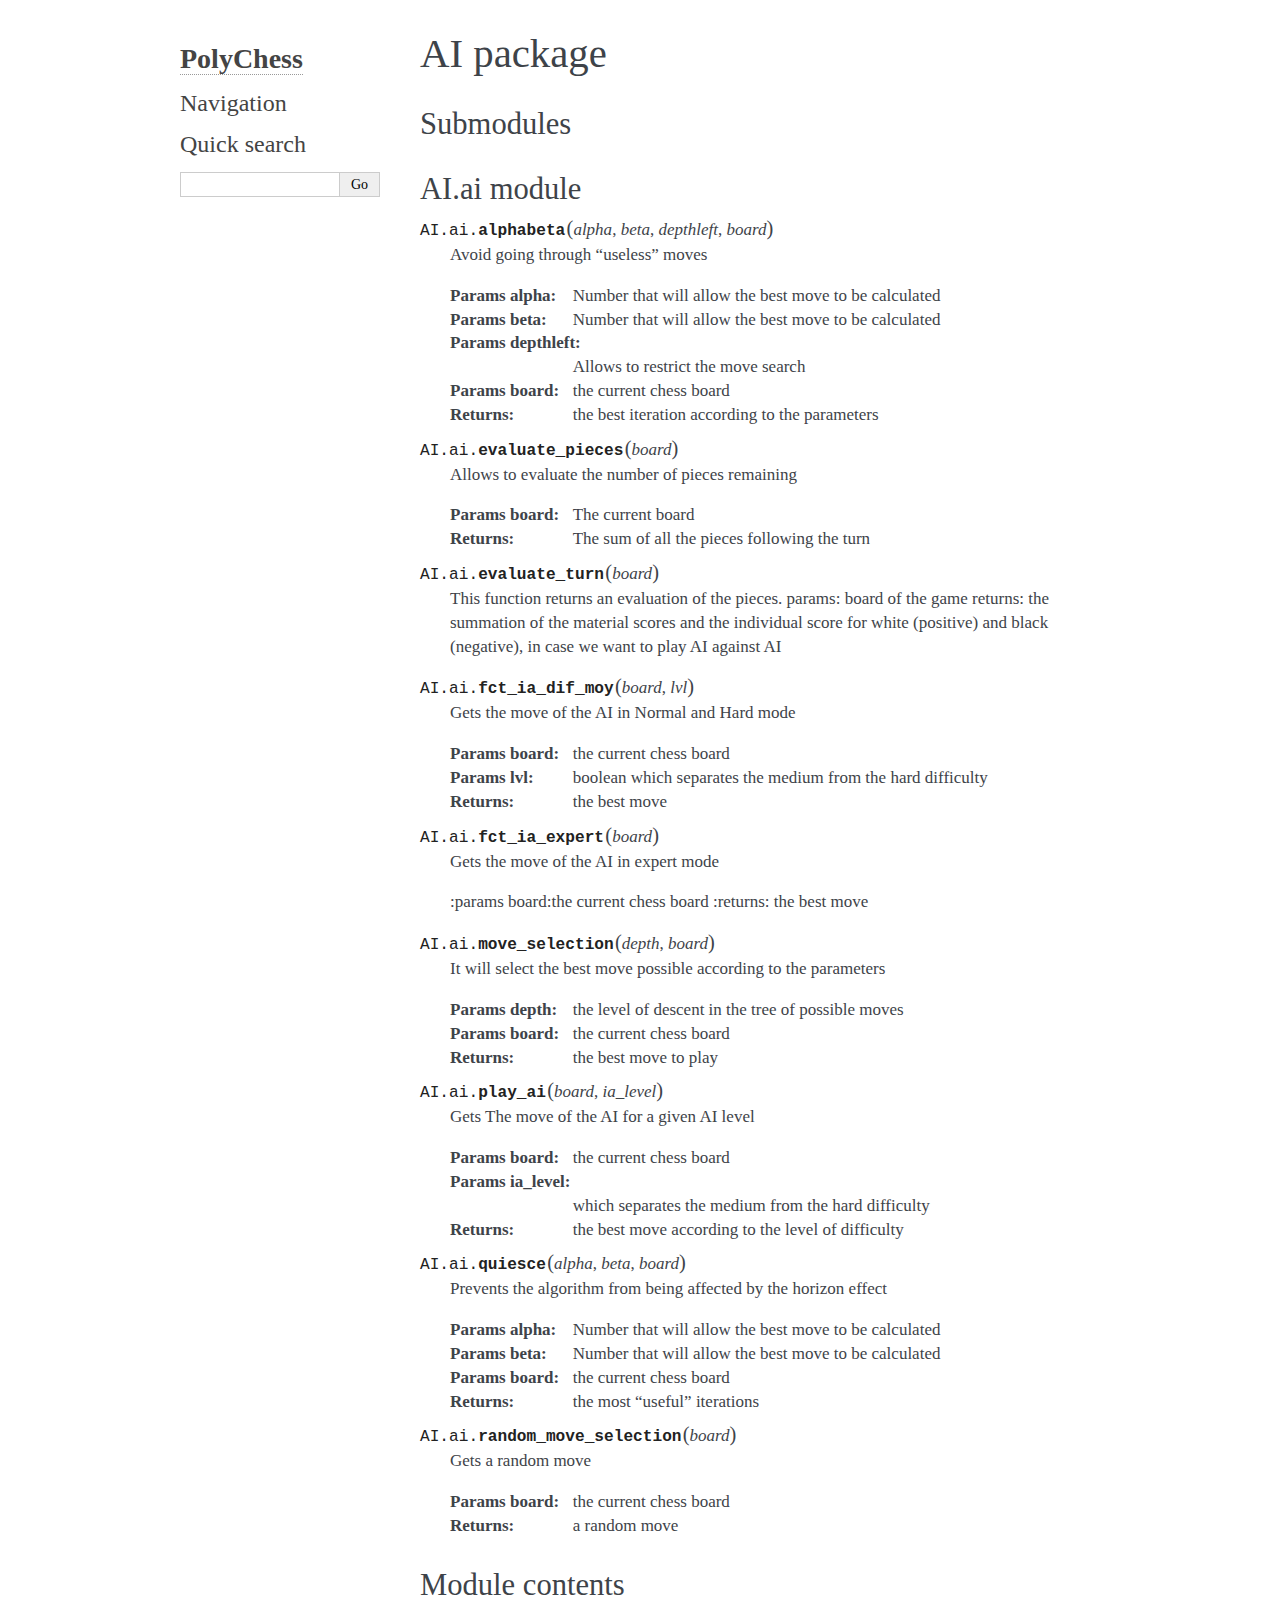
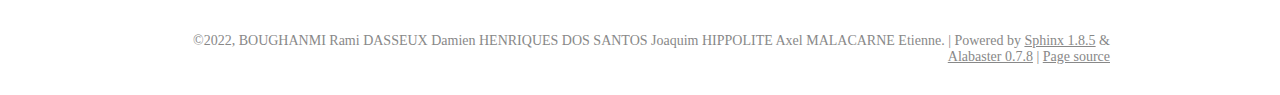
<file: AI.html>
<!DOCTYPE html PUBLIC "-//W3C//DTD XHTML 1.0 Transitional//EN"
  "http://www.w3.org/TR/xhtml1/DTD/xhtml1-transitional.dtd">

<html xmlns="http://www.w3.org/1999/xhtml">
  <head>
    <meta http-equiv="X-UA-Compatible" content="IE=Edge" />
    <meta http-equiv="Content-Type" content="text/html; charset=utf-8" />
    <title>AI package &#8212; PolyChess  documentation</title>
    <link rel="stylesheet" href="_static/alabaster.css" type="text/css" />
    <link rel="stylesheet" href="_static/pygments.css" type="text/css" />
    <script type="text/javascript" id="documentation_options" data-url_root="./" src="_static/documentation_options.js"></script>
    <script type="text/javascript" src="_static/jquery.js"></script>
    <script type="text/javascript" src="_static/underscore.js"></script>
    <script type="text/javascript" src="_static/doctools.js"></script>
    <script type="text/javascript" src="_static/language_data.js"></script>
    <link rel="index" title="Index" href="genindex.html" />
    <link rel="search" title="Search" href="search.html" />
   
  <link rel="stylesheet" href="_static/custom.css" type="text/css" />
  
  <meta name="viewport" content="width=device-width, initial-scale=0.9, maximum-scale=0.9" />

  </head><body>
  

    <div class="document">
      <div class="documentwrapper">
        <div class="bodywrapper">
          <div class="body" role="main">
            
  <div class="section" id="ai-package">
<h1>AI package<a class="headerlink" href="#ai-package" title="Permalink to this headline">¶</a></h1>
<div class="section" id="submodules">
<h2>Submodules<a class="headerlink" href="#submodules" title="Permalink to this headline">¶</a></h2>
</div>
<div class="section" id="module-AI.ai">
<span id="ai-ai-module"></span><h2>AI.ai module<a class="headerlink" href="#module-AI.ai" title="Permalink to this headline">¶</a></h2>
<dl class="function">
<dt id="AI.ai.alphabeta">
<code class="descclassname">AI.ai.</code><code class="descname">alphabeta</code><span class="sig-paren">(</span><em>alpha</em>, <em>beta</em>, <em>depthleft</em>, <em>board</em><span class="sig-paren">)</span><a class="headerlink" href="#AI.ai.alphabeta" title="Permalink to this definition">¶</a></dt>
<dd><p>Avoid going through “useless” moves</p>
<table class="docutils field-list" frame="void" rules="none">
<col class="field-name" />
<col class="field-body" />
<tbody valign="top">
<tr class="field-odd field"><th class="field-name">Params alpha:</th><td class="field-body">Number that will allow the best move to be calculated</td>
</tr>
<tr class="field-even field"><th class="field-name">Params beta:</th><td class="field-body">Number that will allow the best move to be calculated</td>
</tr>
<tr class="field-odd field"><th class="field-name" colspan="2">Params depthleft:</th></tr>
<tr class="field-odd field"><td>&#160;</td><td class="field-body">Allows to restrict the move search</td>
</tr>
<tr class="field-even field"><th class="field-name">Params board:</th><td class="field-body">the current chess board</td>
</tr>
<tr class="field-odd field"><th class="field-name">Returns:</th><td class="field-body">the best iteration according to the parameters</td>
</tr>
</tbody>
</table>
</dd></dl>

<dl class="function">
<dt id="AI.ai.evaluate_pieces">
<code class="descclassname">AI.ai.</code><code class="descname">evaluate_pieces</code><span class="sig-paren">(</span><em>board</em><span class="sig-paren">)</span><a class="headerlink" href="#AI.ai.evaluate_pieces" title="Permalink to this definition">¶</a></dt>
<dd><p>Allows to evaluate the number of pieces remaining</p>
<table class="docutils field-list" frame="void" rules="none">
<col class="field-name" />
<col class="field-body" />
<tbody valign="top">
<tr class="field-odd field"><th class="field-name">Params board:</th><td class="field-body">The current board</td>
</tr>
<tr class="field-even field"><th class="field-name">Returns:</th><td class="field-body">The sum of all the pieces following the turn</td>
</tr>
</tbody>
</table>
</dd></dl>

<dl class="function">
<dt id="AI.ai.evaluate_turn">
<code class="descclassname">AI.ai.</code><code class="descname">evaluate_turn</code><span class="sig-paren">(</span><em>board</em><span class="sig-paren">)</span><a class="headerlink" href="#AI.ai.evaluate_turn" title="Permalink to this definition">¶</a></dt>
<dd><p>This function returns an evaluation of the pieces.
params: board of the game
returns: the summation  of the material scores and the individual score for white (positive) and black (negative), in
case we want to play AI against AI</p>
</dd></dl>

<dl class="function">
<dt id="AI.ai.fct_ia_dif_moy">
<code class="descclassname">AI.ai.</code><code class="descname">fct_ia_dif_moy</code><span class="sig-paren">(</span><em>board</em>, <em>lvl</em><span class="sig-paren">)</span><a class="headerlink" href="#AI.ai.fct_ia_dif_moy" title="Permalink to this definition">¶</a></dt>
<dd><p>Gets the move of the AI in Normal and Hard mode</p>
<table class="docutils field-list" frame="void" rules="none">
<col class="field-name" />
<col class="field-body" />
<tbody valign="top">
<tr class="field-odd field"><th class="field-name">Params board:</th><td class="field-body">the current chess board</td>
</tr>
<tr class="field-even field"><th class="field-name">Params lvl:</th><td class="field-body">boolean which separates the medium from the hard difficulty</td>
</tr>
<tr class="field-odd field"><th class="field-name">Returns:</th><td class="field-body">the best move</td>
</tr>
</tbody>
</table>
</dd></dl>

<dl class="function">
<dt id="AI.ai.fct_ia_expert">
<code class="descclassname">AI.ai.</code><code class="descname">fct_ia_expert</code><span class="sig-paren">(</span><em>board</em><span class="sig-paren">)</span><a class="headerlink" href="#AI.ai.fct_ia_expert" title="Permalink to this definition">¶</a></dt>
<dd><p>Gets the move of the AI in expert mode</p>
<p>:params board:the current chess board
:returns: the best move</p>
</dd></dl>

<dl class="function">
<dt id="AI.ai.move_selection">
<code class="descclassname">AI.ai.</code><code class="descname">move_selection</code><span class="sig-paren">(</span><em>depth</em>, <em>board</em><span class="sig-paren">)</span><a class="headerlink" href="#AI.ai.move_selection" title="Permalink to this definition">¶</a></dt>
<dd><p>It will select the best move possible according to the parameters</p>
<table class="docutils field-list" frame="void" rules="none">
<col class="field-name" />
<col class="field-body" />
<tbody valign="top">
<tr class="field-odd field"><th class="field-name">Params depth:</th><td class="field-body">the level of descent in the tree of possible moves</td>
</tr>
<tr class="field-even field"><th class="field-name">Params board:</th><td class="field-body">the current chess board</td>
</tr>
<tr class="field-odd field"><th class="field-name">Returns:</th><td class="field-body">the best move to play</td>
</tr>
</tbody>
</table>
</dd></dl>

<dl class="function">
<dt id="AI.ai.play_ai">
<code class="descclassname">AI.ai.</code><code class="descname">play_ai</code><span class="sig-paren">(</span><em>board</em>, <em>ia_level</em><span class="sig-paren">)</span><a class="headerlink" href="#AI.ai.play_ai" title="Permalink to this definition">¶</a></dt>
<dd><p>Gets The move of the AI for a given AI level</p>
<table class="docutils field-list" frame="void" rules="none">
<col class="field-name" />
<col class="field-body" />
<tbody valign="top">
<tr class="field-odd field"><th class="field-name">Params board:</th><td class="field-body">the current chess board</td>
</tr>
<tr class="field-even field"><th class="field-name" colspan="2">Params ia_level:</th></tr>
<tr class="field-even field"><td>&#160;</td><td class="field-body">which separates the medium from the hard difficulty</td>
</tr>
<tr class="field-odd field"><th class="field-name">Returns:</th><td class="field-body">the best move according to the level of difficulty</td>
</tr>
</tbody>
</table>
</dd></dl>

<dl class="function">
<dt id="AI.ai.quiesce">
<code class="descclassname">AI.ai.</code><code class="descname">quiesce</code><span class="sig-paren">(</span><em>alpha</em>, <em>beta</em>, <em>board</em><span class="sig-paren">)</span><a class="headerlink" href="#AI.ai.quiesce" title="Permalink to this definition">¶</a></dt>
<dd><p>Prevents the algorithm from being affected by the horizon effect</p>
<table class="docutils field-list" frame="void" rules="none">
<col class="field-name" />
<col class="field-body" />
<tbody valign="top">
<tr class="field-odd field"><th class="field-name">Params alpha:</th><td class="field-body">Number that will allow the best move to be calculated</td>
</tr>
<tr class="field-even field"><th class="field-name">Params beta:</th><td class="field-body">Number that will allow the best move to be calculated</td>
</tr>
<tr class="field-odd field"><th class="field-name">Params board:</th><td class="field-body">the current chess board</td>
</tr>
<tr class="field-even field"><th class="field-name">Returns:</th><td class="field-body">the most “useful” iterations</td>
</tr>
</tbody>
</table>
</dd></dl>

<dl class="function">
<dt id="AI.ai.random_move_selection">
<code class="descclassname">AI.ai.</code><code class="descname">random_move_selection</code><span class="sig-paren">(</span><em>board</em><span class="sig-paren">)</span><a class="headerlink" href="#AI.ai.random_move_selection" title="Permalink to this definition">¶</a></dt>
<dd><p>Gets a random move</p>
<table class="docutils field-list" frame="void" rules="none">
<col class="field-name" />
<col class="field-body" />
<tbody valign="top">
<tr class="field-odd field"><th class="field-name">Params board:</th><td class="field-body">the current chess board</td>
</tr>
<tr class="field-even field"><th class="field-name">Returns:</th><td class="field-body">a random move</td>
</tr>
</tbody>
</table>
</dd></dl>

</div>
<div class="section" id="module-AI">
<span id="module-contents"></span><h2>Module contents<a class="headerlink" href="#module-AI" title="Permalink to this headline">¶</a></h2>
</div>
</div>


          </div>
        </div>
      </div>
      <div class="sphinxsidebar" role="navigation" aria-label="main navigation">
        <div class="sphinxsidebarwrapper">
<h1 class="logo"><a href="main.html">PolyChess</a></h1>








<h3>Navigation</h3>

<div class="relations">
<h3>Related Topics</h3>
<ul>
  <li><a href="main.html">Documentation overview</a><ul>
  </ul></li>
</ul>
</div>
<div id="searchbox" style="display: none" role="search">
  <h3>Quick search</h3>
    <div class="searchformwrapper">
    <form class="search" action="search.html" method="get">
      <input type="text" name="q" />
      <input type="submit" value="Go" />
      <input type="hidden" name="check_keywords" value="yes" />
      <input type="hidden" name="area" value="default" />
    </form>
    </div>
</div>
<script type="text/javascript">$('#searchbox').show(0);</script>
        </div>
      </div>
      <div class="clearer"></div>
    </div>
    <div class="footer">
      &copy;2022, BOUGHANMI Rami DASSEUX Damien HENRIQUES DOS SANTOS Joaquim HIPPOLITE Axel MALACARNE Etienne.
      
      |
      Powered by <a href="http://sphinx-doc.org/">Sphinx 1.8.5</a>
      &amp; <a href="https://github.com/bitprophet/alabaster">Alabaster 0.7.8</a>
      
      |
      <a href="_sources/AI.rst.txt"
          rel="nofollow">Page source</a>
    </div>

    

    
  </body>
</html>
</file>
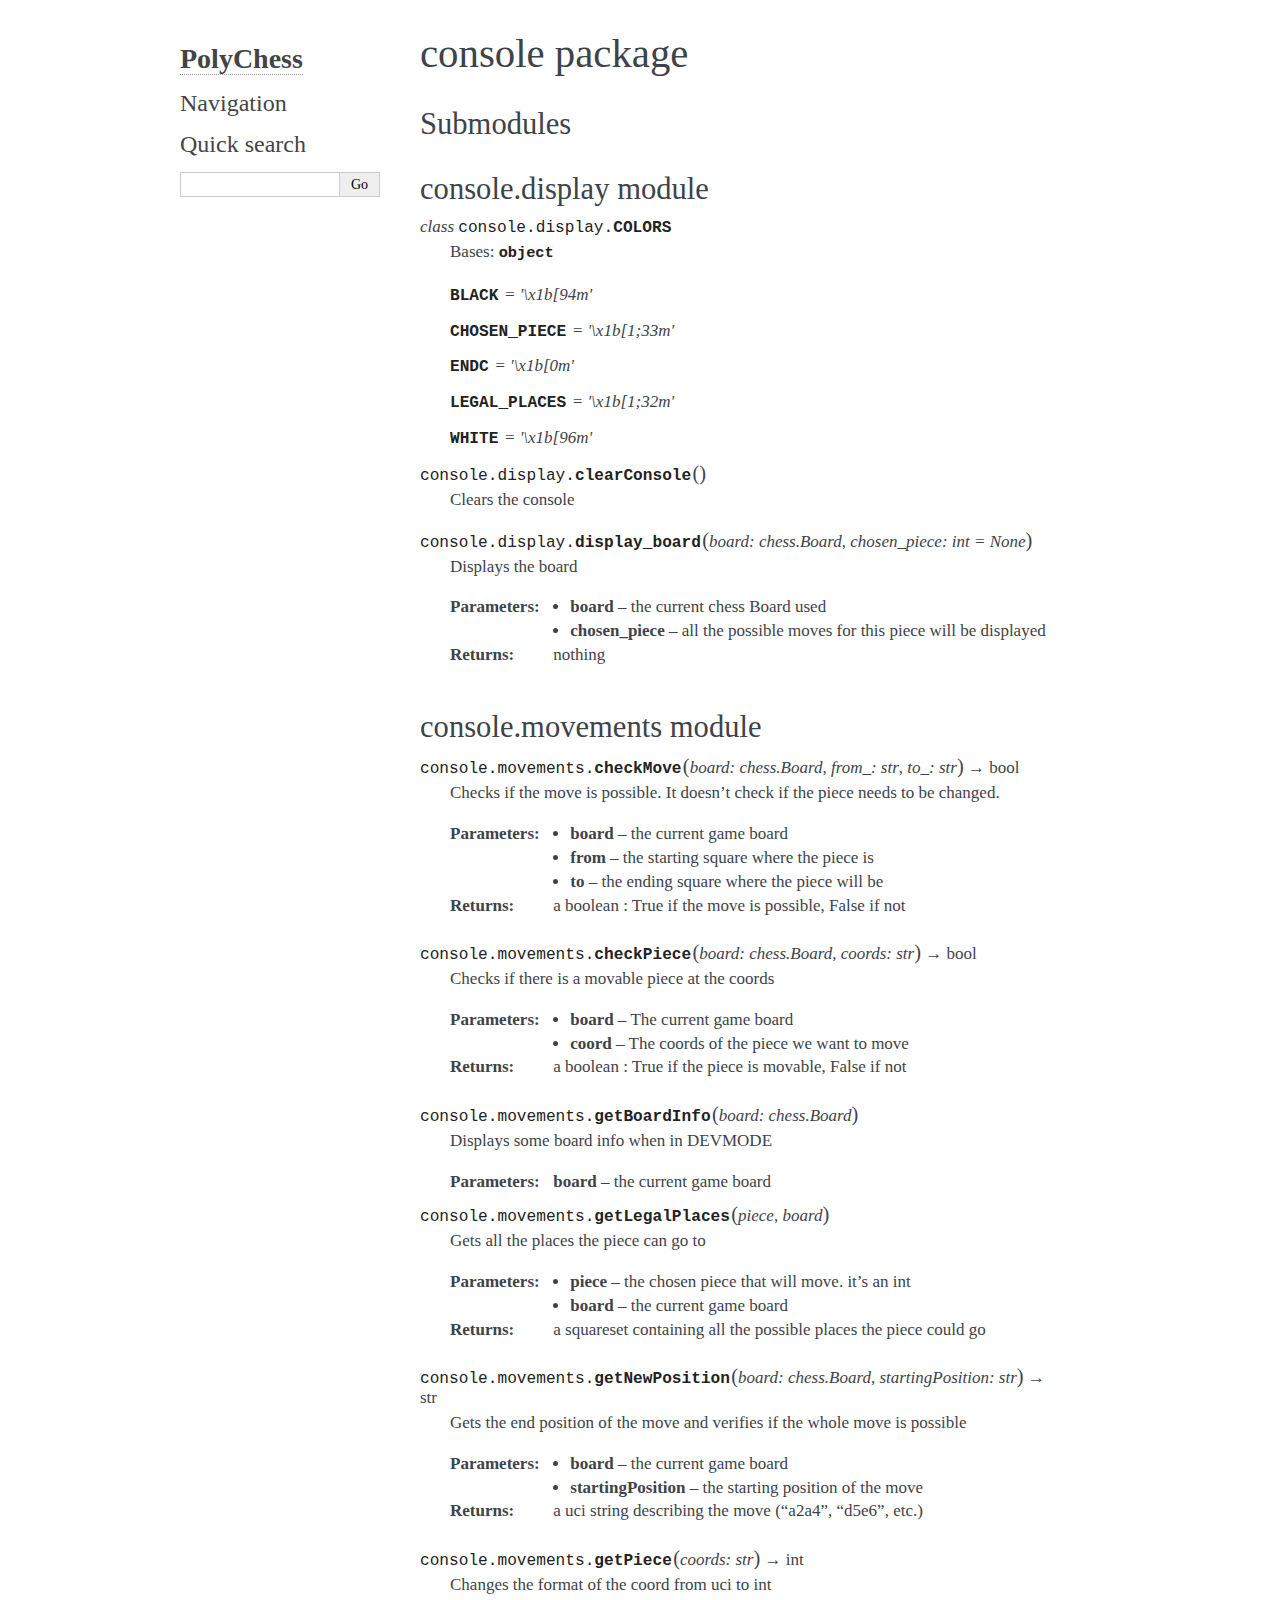
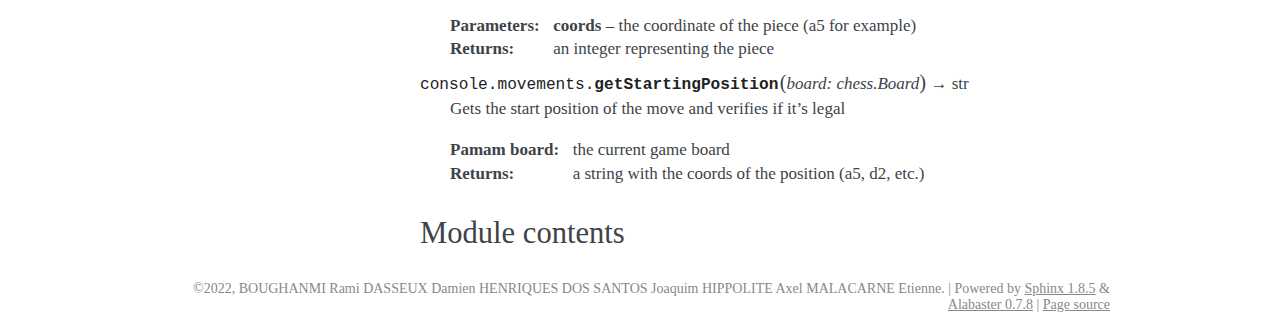
<file: console.html>
<!DOCTYPE html PUBLIC "-//W3C//DTD XHTML 1.0 Transitional//EN"
  "http://www.w3.org/TR/xhtml1/DTD/xhtml1-transitional.dtd">

<html xmlns="http://www.w3.org/1999/xhtml">
  <head>
    <meta http-equiv="X-UA-Compatible" content="IE=Edge" />
    <meta http-equiv="Content-Type" content="text/html; charset=utf-8" />
    <title>console package &#8212; PolyChess  documentation</title>
    <link rel="stylesheet" href="_static/alabaster.css" type="text/css" />
    <link rel="stylesheet" href="_static/pygments.css" type="text/css" />
    <script type="text/javascript" id="documentation_options" data-url_root="./" src="_static/documentation_options.js"></script>
    <script type="text/javascript" src="_static/jquery.js"></script>
    <script type="text/javascript" src="_static/underscore.js"></script>
    <script type="text/javascript" src="_static/doctools.js"></script>
    <script type="text/javascript" src="_static/language_data.js"></script>
    <link rel="index" title="Index" href="genindex.html" />
    <link rel="search" title="Search" href="search.html" />
   
  <link rel="stylesheet" href="_static/custom.css" type="text/css" />
  
  <meta name="viewport" content="width=device-width, initial-scale=0.9, maximum-scale=0.9" />

  </head><body>
  

    <div class="document">
      <div class="documentwrapper">
        <div class="bodywrapper">
          <div class="body" role="main">
            
  <div class="section" id="console-package">
<h1>console package<a class="headerlink" href="#console-package" title="Permalink to this headline">¶</a></h1>
<div class="section" id="submodules">
<h2>Submodules<a class="headerlink" href="#submodules" title="Permalink to this headline">¶</a></h2>
</div>
<div class="section" id="module-console.display">
<span id="console-display-module"></span><h2>console.display module<a class="headerlink" href="#module-console.display" title="Permalink to this headline">¶</a></h2>
<dl class="class">
<dt id="console.display.COLORS">
<em class="property">class </em><code class="descclassname">console.display.</code><code class="descname">COLORS</code><a class="headerlink" href="#console.display.COLORS" title="Permalink to this definition">¶</a></dt>
<dd><p>Bases: <code class="xref py py-class docutils literal notranslate"><span class="pre">object</span></code></p>
<dl class="attribute">
<dt id="console.display.COLORS.BLACK">
<code class="descname">BLACK</code><em class="property"> = '\x1b[94m'</em><a class="headerlink" href="#console.display.COLORS.BLACK" title="Permalink to this definition">¶</a></dt>
<dd></dd></dl>

<dl class="attribute">
<dt id="console.display.COLORS.CHOSEN_PIECE">
<code class="descname">CHOSEN_PIECE</code><em class="property"> = '\x1b[1;33m'</em><a class="headerlink" href="#console.display.COLORS.CHOSEN_PIECE" title="Permalink to this definition">¶</a></dt>
<dd></dd></dl>

<dl class="attribute">
<dt id="console.display.COLORS.ENDC">
<code class="descname">ENDC</code><em class="property"> = '\x1b[0m'</em><a class="headerlink" href="#console.display.COLORS.ENDC" title="Permalink to this definition">¶</a></dt>
<dd></dd></dl>

<dl class="attribute">
<dt id="console.display.COLORS.LEGAL_PLACES">
<code class="descname">LEGAL_PLACES</code><em class="property"> = '\x1b[1;32m'</em><a class="headerlink" href="#console.display.COLORS.LEGAL_PLACES" title="Permalink to this definition">¶</a></dt>
<dd></dd></dl>

<dl class="attribute">
<dt id="console.display.COLORS.WHITE">
<code class="descname">WHITE</code><em class="property"> = '\x1b[96m'</em><a class="headerlink" href="#console.display.COLORS.WHITE" title="Permalink to this definition">¶</a></dt>
<dd></dd></dl>

</dd></dl>

<dl class="function">
<dt id="console.display.clearConsole">
<code class="descclassname">console.display.</code><code class="descname">clearConsole</code><span class="sig-paren">(</span><span class="sig-paren">)</span><a class="headerlink" href="#console.display.clearConsole" title="Permalink to this definition">¶</a></dt>
<dd><p>Clears the console</p>
</dd></dl>

<dl class="function">
<dt id="console.display.display_board">
<code class="descclassname">console.display.</code><code class="descname">display_board</code><span class="sig-paren">(</span><em>board: chess.Board</em>, <em>chosen_piece: int = None</em><span class="sig-paren">)</span><a class="headerlink" href="#console.display.display_board" title="Permalink to this definition">¶</a></dt>
<dd><p>Displays the board</p>
<table class="docutils field-list" frame="void" rules="none">
<col class="field-name" />
<col class="field-body" />
<tbody valign="top">
<tr class="field-odd field"><th class="field-name">Parameters:</th><td class="field-body"><ul class="first simple">
<li><strong>board</strong> – the current chess Board used</li>
<li><strong>chosen_piece</strong> – all the possible moves for this piece will be displayed</li>
</ul>
</td>
</tr>
<tr class="field-even field"><th class="field-name">Returns:</th><td class="field-body"><p class="first last">nothing</p>
</td>
</tr>
</tbody>
</table>
</dd></dl>

</div>
<div class="section" id="module-console.movements">
<span id="console-movements-module"></span><h2>console.movements module<a class="headerlink" href="#module-console.movements" title="Permalink to this headline">¶</a></h2>
<dl class="function">
<dt id="console.movements.checkMove">
<code class="descclassname">console.movements.</code><code class="descname">checkMove</code><span class="sig-paren">(</span><em>board: chess.Board</em>, <em>from_: str</em>, <em>to_: str</em><span class="sig-paren">)</span> &#x2192; bool<a class="headerlink" href="#console.movements.checkMove" title="Permalink to this definition">¶</a></dt>
<dd><p>Checks if the move is possible. It doesn’t check if the piece needs to be changed.</p>
<table class="docutils field-list" frame="void" rules="none">
<col class="field-name" />
<col class="field-body" />
<tbody valign="top">
<tr class="field-odd field"><th class="field-name">Parameters:</th><td class="field-body"><ul class="first simple">
<li><strong>board</strong> – the current game board</li>
<li><strong>from</strong> – the starting square where the piece is</li>
<li><strong>to</strong> – the ending square where the piece will be</li>
</ul>
</td>
</tr>
<tr class="field-even field"><th class="field-name">Returns:</th><td class="field-body"><p class="first last">a boolean : True if the move is possible, False if not</p>
</td>
</tr>
</tbody>
</table>
</dd></dl>

<dl class="function">
<dt id="console.movements.checkPiece">
<code class="descclassname">console.movements.</code><code class="descname">checkPiece</code><span class="sig-paren">(</span><em>board: chess.Board</em>, <em>coords: str</em><span class="sig-paren">)</span> &#x2192; bool<a class="headerlink" href="#console.movements.checkPiece" title="Permalink to this definition">¶</a></dt>
<dd><p>Checks if there is a movable piece at the coords</p>
<table class="docutils field-list" frame="void" rules="none">
<col class="field-name" />
<col class="field-body" />
<tbody valign="top">
<tr class="field-odd field"><th class="field-name">Parameters:</th><td class="field-body"><ul class="first simple">
<li><strong>board</strong> – The current game board</li>
<li><strong>coord</strong> – The coords of the piece we want to move</li>
</ul>
</td>
</tr>
<tr class="field-even field"><th class="field-name">Returns:</th><td class="field-body"><p class="first last">a boolean : True if the piece is movable, False if not</p>
</td>
</tr>
</tbody>
</table>
</dd></dl>

<dl class="function">
<dt id="console.movements.getBoardInfo">
<code class="descclassname">console.movements.</code><code class="descname">getBoardInfo</code><span class="sig-paren">(</span><em>board: chess.Board</em><span class="sig-paren">)</span><a class="headerlink" href="#console.movements.getBoardInfo" title="Permalink to this definition">¶</a></dt>
<dd><p>Displays some board info when in DEVMODE</p>
<table class="docutils field-list" frame="void" rules="none">
<col class="field-name" />
<col class="field-body" />
<tbody valign="top">
<tr class="field-odd field"><th class="field-name">Parameters:</th><td class="field-body"><strong>board</strong> – the current game board</td>
</tr>
</tbody>
</table>
</dd></dl>

<dl class="function">
<dt id="console.movements.getLegalPlaces">
<code class="descclassname">console.movements.</code><code class="descname">getLegalPlaces</code><span class="sig-paren">(</span><em>piece</em>, <em>board</em><span class="sig-paren">)</span><a class="headerlink" href="#console.movements.getLegalPlaces" title="Permalink to this definition">¶</a></dt>
<dd><p>Gets all the places the piece can go to</p>
<table class="docutils field-list" frame="void" rules="none">
<col class="field-name" />
<col class="field-body" />
<tbody valign="top">
<tr class="field-odd field"><th class="field-name">Parameters:</th><td class="field-body"><ul class="first simple">
<li><strong>piece</strong> – the chosen piece that will move. it’s an int</li>
<li><strong>board</strong> – the current game board</li>
</ul>
</td>
</tr>
<tr class="field-even field"><th class="field-name">Returns:</th><td class="field-body"><p class="first last">a squareset containing all the possible places the piece could go</p>
</td>
</tr>
</tbody>
</table>
</dd></dl>

<dl class="function">
<dt id="console.movements.getNewPosition">
<code class="descclassname">console.movements.</code><code class="descname">getNewPosition</code><span class="sig-paren">(</span><em>board: chess.Board</em>, <em>startingPosition: str</em><span class="sig-paren">)</span> &#x2192; str<a class="headerlink" href="#console.movements.getNewPosition" title="Permalink to this definition">¶</a></dt>
<dd><p>Gets the end position of the move and verifies if the whole move is possible</p>
<table class="docutils field-list" frame="void" rules="none">
<col class="field-name" />
<col class="field-body" />
<tbody valign="top">
<tr class="field-odd field"><th class="field-name">Parameters:</th><td class="field-body"><ul class="first simple">
<li><strong>board</strong> – the current game board</li>
<li><strong>startingPosition</strong> – the starting position of the move</li>
</ul>
</td>
</tr>
<tr class="field-even field"><th class="field-name">Returns:</th><td class="field-body"><p class="first last">a uci string describing the move (“a2a4”, “d5e6”, etc.)</p>
</td>
</tr>
</tbody>
</table>
</dd></dl>

<dl class="function">
<dt id="console.movements.getPiece">
<code class="descclassname">console.movements.</code><code class="descname">getPiece</code><span class="sig-paren">(</span><em>coords: str</em><span class="sig-paren">)</span> &#x2192; int<a class="headerlink" href="#console.movements.getPiece" title="Permalink to this definition">¶</a></dt>
<dd><p>Changes the format of the coord from uci to int</p>
<table class="docutils field-list" frame="void" rules="none">
<col class="field-name" />
<col class="field-body" />
<tbody valign="top">
<tr class="field-odd field"><th class="field-name">Parameters:</th><td class="field-body"><strong>coords</strong> – the coordinate of the piece (a5 for example)</td>
</tr>
<tr class="field-even field"><th class="field-name">Returns:</th><td class="field-body">an integer representing the piece</td>
</tr>
</tbody>
</table>
</dd></dl>

<dl class="function">
<dt id="console.movements.getStartingPosition">
<code class="descclassname">console.movements.</code><code class="descname">getStartingPosition</code><span class="sig-paren">(</span><em>board: chess.Board</em><span class="sig-paren">)</span> &#x2192; str<a class="headerlink" href="#console.movements.getStartingPosition" title="Permalink to this definition">¶</a></dt>
<dd><p>Gets the start position of the move and verifies if it’s legal</p>
<table class="docutils field-list" frame="void" rules="none">
<col class="field-name" />
<col class="field-body" />
<tbody valign="top">
<tr class="field-odd field"><th class="field-name">Pamam board:</th><td class="field-body">the current game board</td>
</tr>
<tr class="field-even field"><th class="field-name">Returns:</th><td class="field-body">a string with the coords of the position (a5, d2, etc.)</td>
</tr>
</tbody>
</table>
</dd></dl>

</div>
<div class="section" id="module-console">
<span id="module-contents"></span><h2>Module contents<a class="headerlink" href="#module-console" title="Permalink to this headline">¶</a></h2>
</div>
</div>


          </div>
        </div>
      </div>
      <div class="sphinxsidebar" role="navigation" aria-label="main navigation">
        <div class="sphinxsidebarwrapper">
<h1 class="logo"><a href="main.html">PolyChess</a></h1>








<h3>Navigation</h3>

<div class="relations">
<h3>Related Topics</h3>
<ul>
  <li><a href="main.html">Documentation overview</a><ul>
  </ul></li>
</ul>
</div>
<div id="searchbox" style="display: none" role="search">
  <h3>Quick search</h3>
    <div class="searchformwrapper">
    <form class="search" action="search.html" method="get">
      <input type="text" name="q" />
      <input type="submit" value="Go" />
      <input type="hidden" name="check_keywords" value="yes" />
      <input type="hidden" name="area" value="default" />
    </form>
    </div>
</div>
<script type="text/javascript">$('#searchbox').show(0);</script>
        </div>
      </div>
      <div class="clearer"></div>
    </div>
    <div class="footer">
      &copy;2022, BOUGHANMI Rami DASSEUX Damien HENRIQUES DOS SANTOS Joaquim HIPPOLITE Axel MALACARNE Etienne.
      
      |
      Powered by <a href="http://sphinx-doc.org/">Sphinx 1.8.5</a>
      &amp; <a href="https://github.com/bitprophet/alabaster">Alabaster 0.7.8</a>
      
      |
      <a href="_sources/console.rst.txt"
          rel="nofollow">Page source</a>
    </div>

    

    
  </body>
</html>
</file>
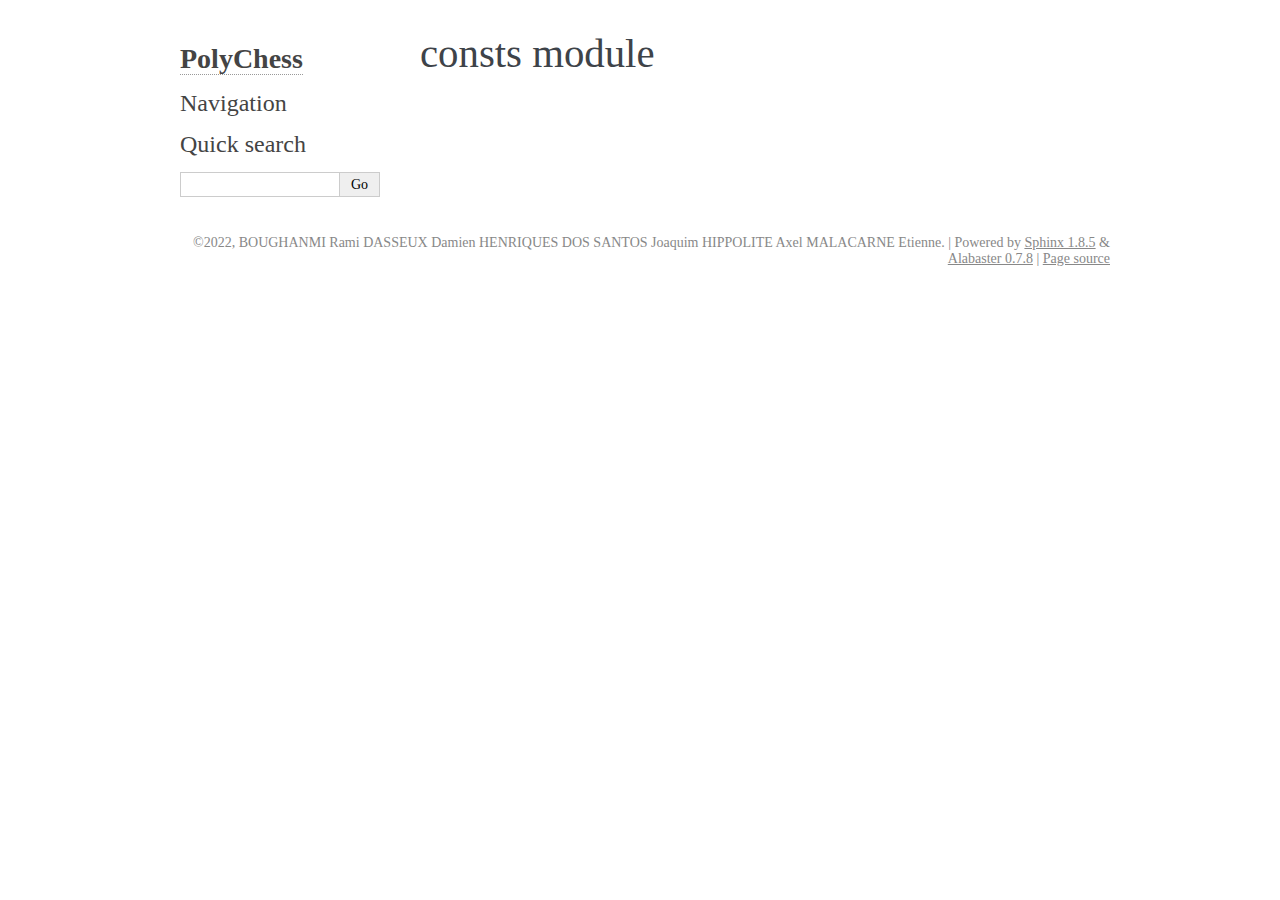
<file: consts.html>
<!DOCTYPE html PUBLIC "-//W3C//DTD XHTML 1.0 Transitional//EN"
  "http://www.w3.org/TR/xhtml1/DTD/xhtml1-transitional.dtd">

<html xmlns="http://www.w3.org/1999/xhtml">
  <head>
    <meta http-equiv="X-UA-Compatible" content="IE=Edge" />
    <meta http-equiv="Content-Type" content="text/html; charset=utf-8" />
    <title>consts module &#8212; PolyChess  documentation</title>
    <link rel="stylesheet" href="_static/alabaster.css" type="text/css" />
    <link rel="stylesheet" href="_static/pygments.css" type="text/css" />
    <script type="text/javascript" id="documentation_options" data-url_root="./" src="_static/documentation_options.js"></script>
    <script type="text/javascript" src="_static/jquery.js"></script>
    <script type="text/javascript" src="_static/underscore.js"></script>
    <script type="text/javascript" src="_static/doctools.js"></script>
    <script type="text/javascript" src="_static/language_data.js"></script>
    <link rel="index" title="Index" href="genindex.html" />
    <link rel="search" title="Search" href="search.html" />
   
  <link rel="stylesheet" href="_static/custom.css" type="text/css" />
  
  <meta name="viewport" content="width=device-width, initial-scale=0.9, maximum-scale=0.9" />

  </head><body>
  

    <div class="document">
      <div class="documentwrapper">
        <div class="bodywrapper">
          <div class="body" role="main">
            
  <div class="section" id="module-consts">
<span id="consts-module"></span><h1>consts module<a class="headerlink" href="#module-consts" title="Permalink to this headline">¶</a></h1>
</div>


          </div>
        </div>
      </div>
      <div class="sphinxsidebar" role="navigation" aria-label="main navigation">
        <div class="sphinxsidebarwrapper">
<h1 class="logo"><a href="main.html">PolyChess</a></h1>








<h3>Navigation</h3>

<div class="relations">
<h3>Related Topics</h3>
<ul>
  <li><a href="main.html">Documentation overview</a><ul>
  </ul></li>
</ul>
</div>
<div id="searchbox" style="display: none" role="search">
  <h3>Quick search</h3>
    <div class="searchformwrapper">
    <form class="search" action="search.html" method="get">
      <input type="text" name="q" />
      <input type="submit" value="Go" />
      <input type="hidden" name="check_keywords" value="yes" />
      <input type="hidden" name="area" value="default" />
    </form>
    </div>
</div>
<script type="text/javascript">$('#searchbox').show(0);</script>
        </div>
      </div>
      <div class="clearer"></div>
    </div>
    <div class="footer">
      &copy;2022, BOUGHANMI Rami DASSEUX Damien HENRIQUES DOS SANTOS Joaquim HIPPOLITE Axel MALACARNE Etienne.
      
      |
      Powered by <a href="http://sphinx-doc.org/">Sphinx 1.8.5</a>
      &amp; <a href="https://github.com/bitprophet/alabaster">Alabaster 0.7.8</a>
      
      |
      <a href="_sources/consts.rst.txt"
          rel="nofollow">Page source</a>
    </div>

    

    
  </body>
</html>
</file>
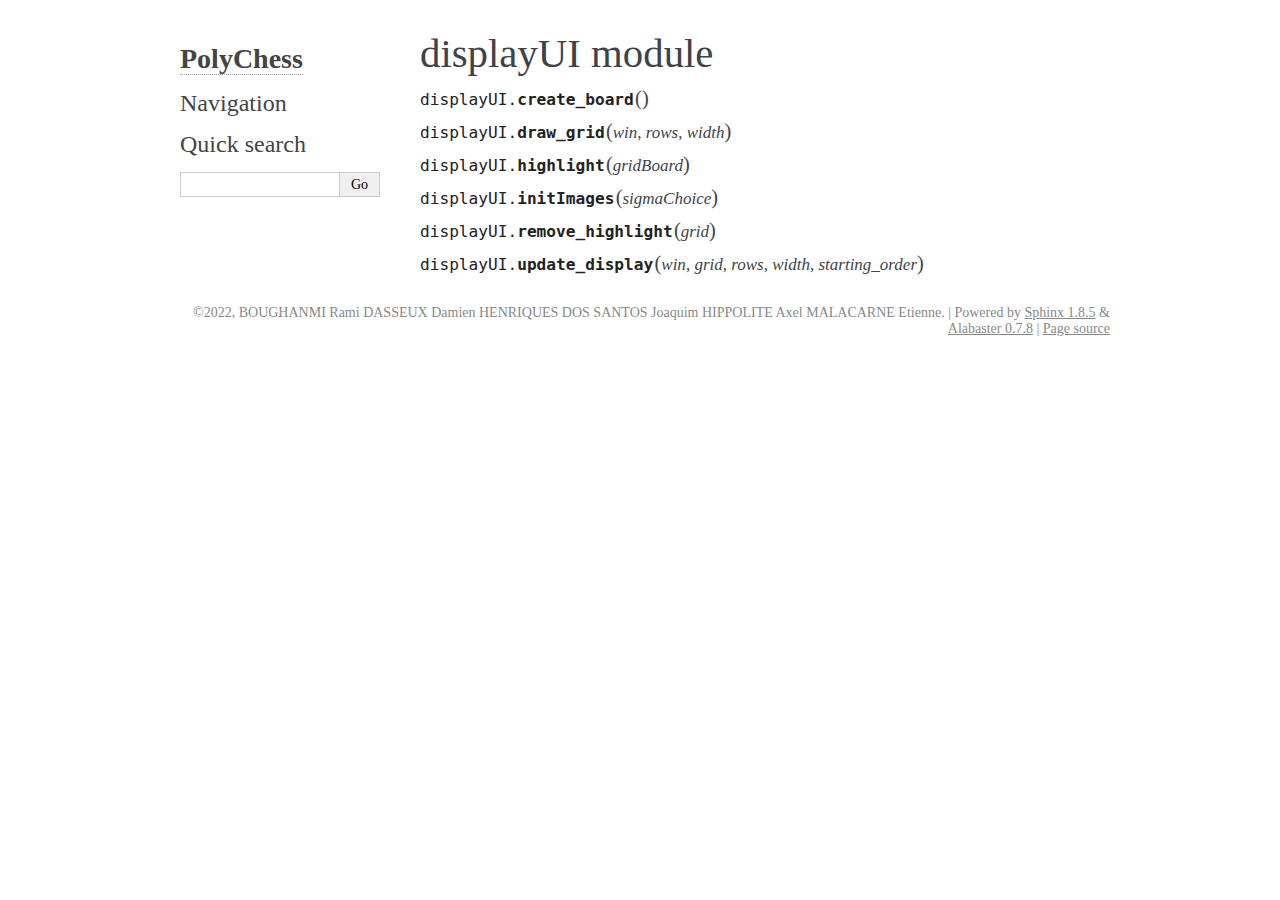
<file: displayUI.html>
<!DOCTYPE html PUBLIC "-//W3C//DTD XHTML 1.0 Transitional//EN"
  "http://www.w3.org/TR/xhtml1/DTD/xhtml1-transitional.dtd">

<html xmlns="http://www.w3.org/1999/xhtml">
  <head>
    <meta http-equiv="X-UA-Compatible" content="IE=Edge" />
    <meta http-equiv="Content-Type" content="text/html; charset=utf-8" />
    <title>displayUI module &#8212; PolyChess  documentation</title>
    <link rel="stylesheet" href="_static/alabaster.css" type="text/css" />
    <link rel="stylesheet" href="_static/pygments.css" type="text/css" />
    <script type="text/javascript" id="documentation_options" data-url_root="./" src="_static/documentation_options.js"></script>
    <script type="text/javascript" src="_static/jquery.js"></script>
    <script type="text/javascript" src="_static/underscore.js"></script>
    <script type="text/javascript" src="_static/doctools.js"></script>
    <script type="text/javascript" src="_static/language_data.js"></script>
    <link rel="index" title="Index" href="genindex.html" />
    <link rel="search" title="Search" href="search.html" />
   
  <link rel="stylesheet" href="_static/custom.css" type="text/css" />
  
  <meta name="viewport" content="width=device-width, initial-scale=0.9, maximum-scale=0.9" />

  </head><body>
  

    <div class="document">
      <div class="documentwrapper">
        <div class="bodywrapper">
          <div class="body" role="main">
            
  <div class="section" id="module-displayUI">
<span id="displayui-module"></span><h1>displayUI module<a class="headerlink" href="#module-displayUI" title="Permalink to this headline">¶</a></h1>
<dl class="function">
<dt id="displayUI.create_board">
<code class="descclassname">displayUI.</code><code class="descname">create_board</code><span class="sig-paren">(</span><span class="sig-paren">)</span><a class="headerlink" href="#displayUI.create_board" title="Permalink to this definition">¶</a></dt>
<dd></dd></dl>

<dl class="function">
<dt id="displayUI.draw_grid">
<code class="descclassname">displayUI.</code><code class="descname">draw_grid</code><span class="sig-paren">(</span><em>win</em>, <em>rows</em>, <em>width</em><span class="sig-paren">)</span><a class="headerlink" href="#displayUI.draw_grid" title="Permalink to this definition">¶</a></dt>
<dd></dd></dl>

<dl class="function">
<dt id="displayUI.highlight">
<code class="descclassname">displayUI.</code><code class="descname">highlight</code><span class="sig-paren">(</span><em>gridBoard</em><span class="sig-paren">)</span><a class="headerlink" href="#displayUI.highlight" title="Permalink to this definition">¶</a></dt>
<dd></dd></dl>

<dl class="function">
<dt id="displayUI.initImages">
<code class="descclassname">displayUI.</code><code class="descname">initImages</code><span class="sig-paren">(</span><em>sigmaChoice</em><span class="sig-paren">)</span><a class="headerlink" href="#displayUI.initImages" title="Permalink to this definition">¶</a></dt>
<dd></dd></dl>

<dl class="function">
<dt id="displayUI.remove_highlight">
<code class="descclassname">displayUI.</code><code class="descname">remove_highlight</code><span class="sig-paren">(</span><em>grid</em><span class="sig-paren">)</span><a class="headerlink" href="#displayUI.remove_highlight" title="Permalink to this definition">¶</a></dt>
<dd></dd></dl>

<dl class="function">
<dt id="displayUI.update_display">
<code class="descclassname">displayUI.</code><code class="descname">update_display</code><span class="sig-paren">(</span><em>win</em>, <em>grid</em>, <em>rows</em>, <em>width</em>, <em>starting_order</em><span class="sig-paren">)</span><a class="headerlink" href="#displayUI.update_display" title="Permalink to this definition">¶</a></dt>
<dd></dd></dl>

</div>


          </div>
        </div>
      </div>
      <div class="sphinxsidebar" role="navigation" aria-label="main navigation">
        <div class="sphinxsidebarwrapper">
<h1 class="logo"><a href="main.html">PolyChess</a></h1>








<h3>Navigation</h3>

<div class="relations">
<h3>Related Topics</h3>
<ul>
  <li><a href="main.html">Documentation overview</a><ul>
  </ul></li>
</ul>
</div>
<div id="searchbox" style="display: none" role="search">
  <h3>Quick search</h3>
    <div class="searchformwrapper">
    <form class="search" action="search.html" method="get">
      <input type="text" name="q" />
      <input type="submit" value="Go" />
      <input type="hidden" name="check_keywords" value="yes" />
      <input type="hidden" name="area" value="default" />
    </form>
    </div>
</div>
<script type="text/javascript">$('#searchbox').show(0);</script>
        </div>
      </div>
      <div class="clearer"></div>
    </div>
    <div class="footer">
      &copy;2022, BOUGHANMI Rami DASSEUX Damien HENRIQUES DOS SANTOS Joaquim HIPPOLITE Axel MALACARNE Etienne.
      
      |
      Powered by <a href="http://sphinx-doc.org/">Sphinx 1.8.5</a>
      &amp; <a href="https://github.com/bitprophet/alabaster">Alabaster 0.7.8</a>
      
      |
      <a href="_sources/displayUI.rst.txt"
          rel="nofollow">Page source</a>
    </div>

    

    
  </body>
</html>
</file>
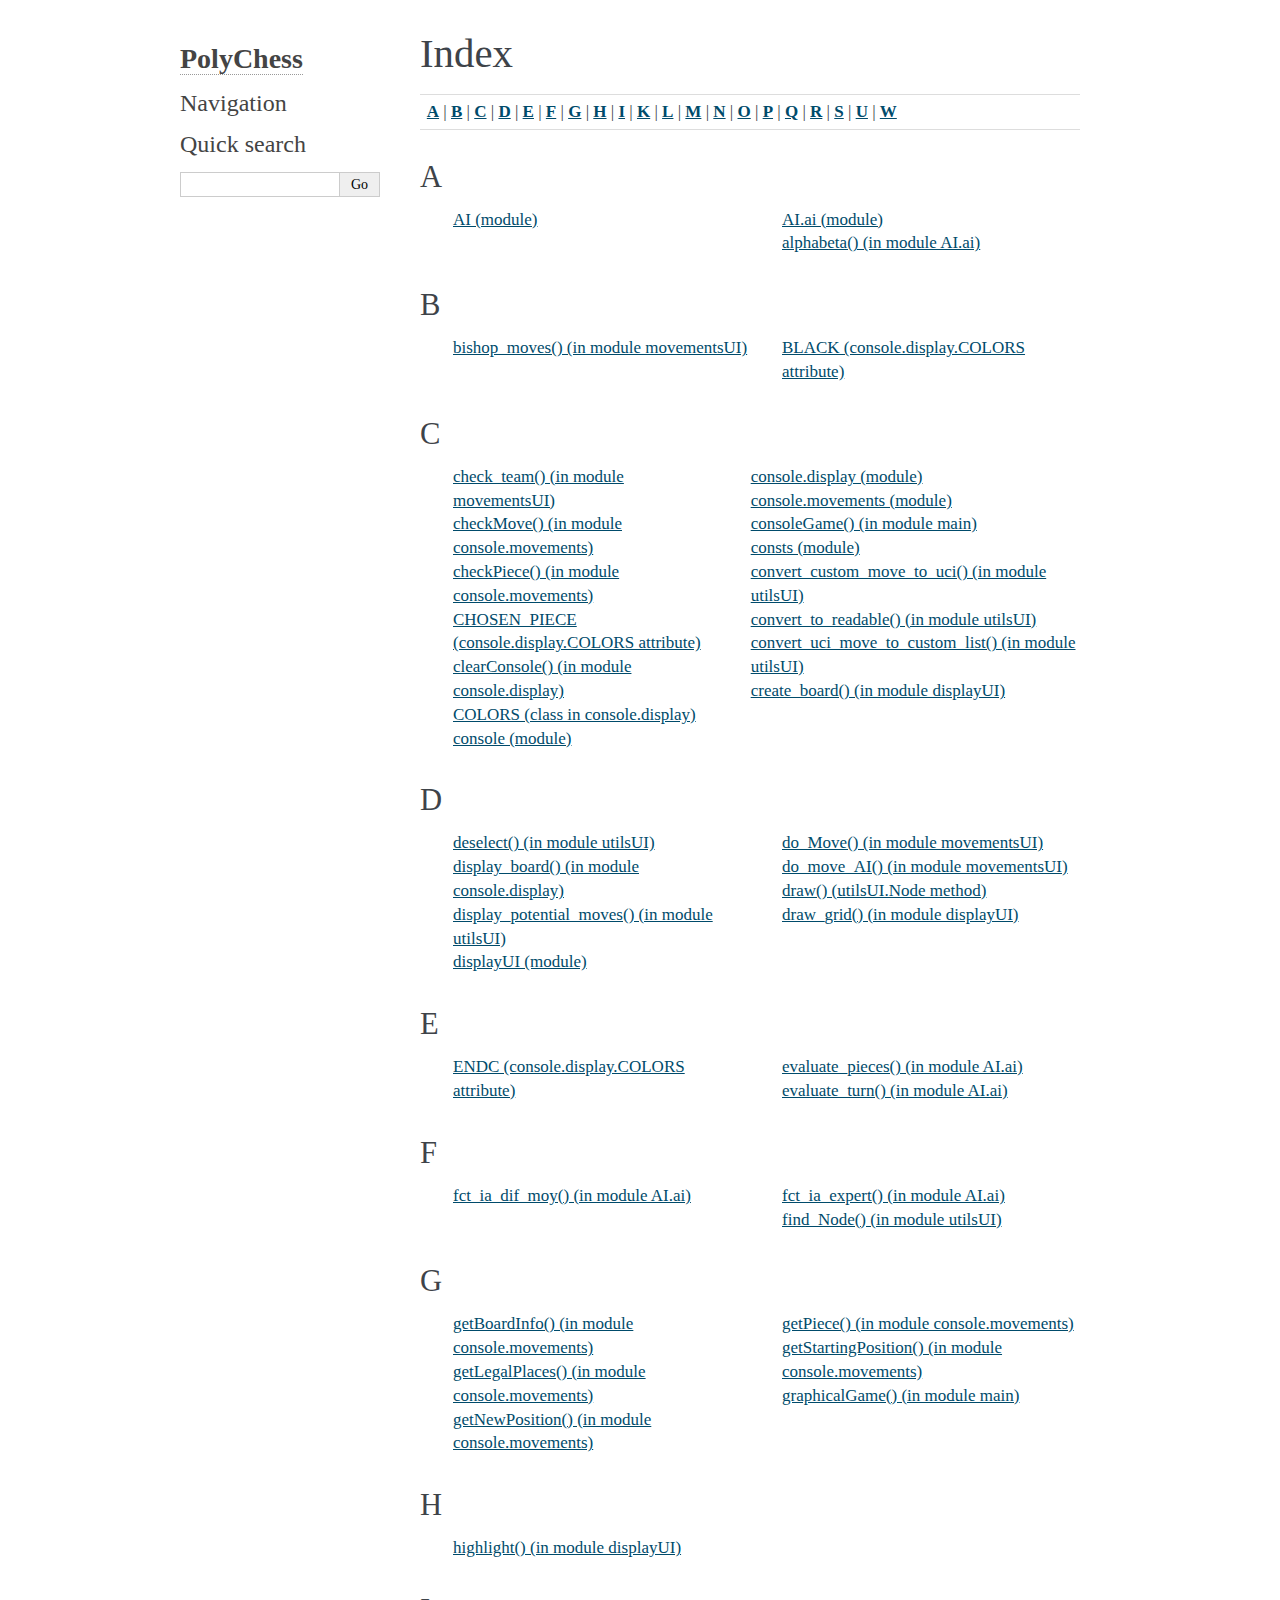
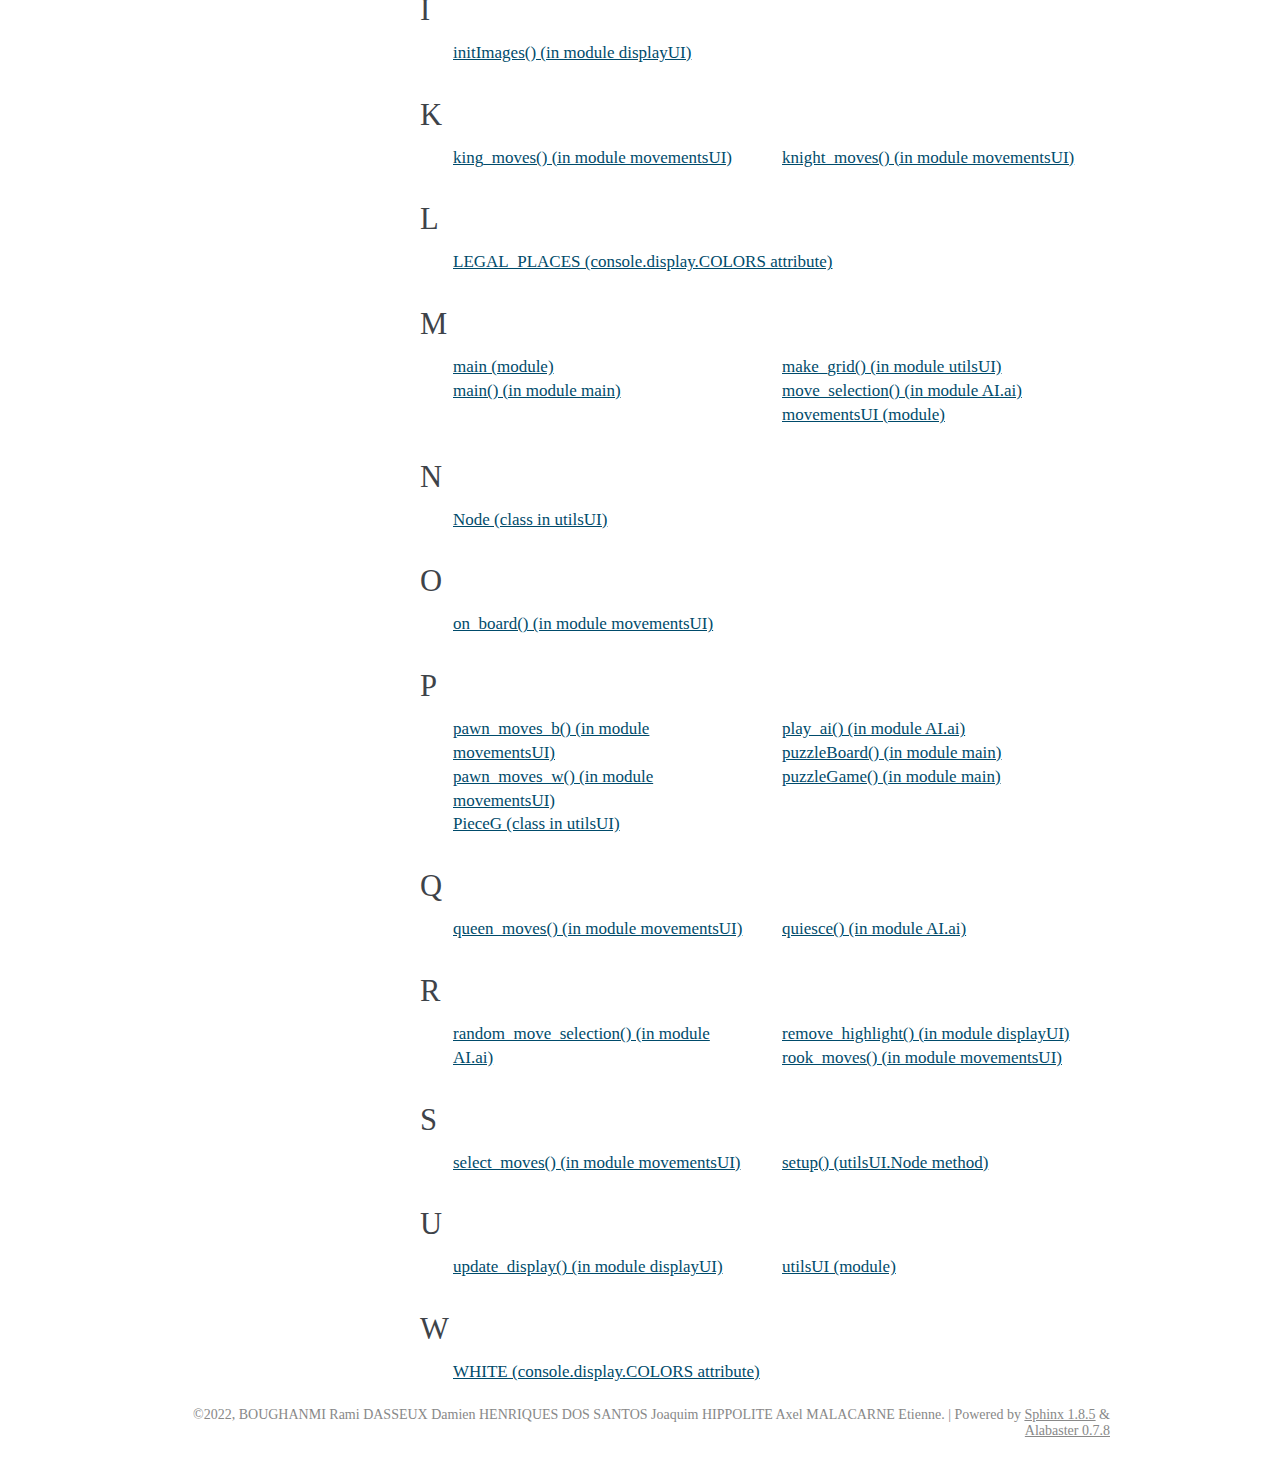
<file: genindex.html>
<!DOCTYPE html PUBLIC "-//W3C//DTD XHTML 1.0 Transitional//EN"
  "http://www.w3.org/TR/xhtml1/DTD/xhtml1-transitional.dtd">

<html xmlns="http://www.w3.org/1999/xhtml">
  <head>
    <meta http-equiv="X-UA-Compatible" content="IE=Edge" />
    <meta http-equiv="Content-Type" content="text/html; charset=utf-8" />
    <title>Index &#8212; PolyChess  documentation</title>
    <link rel="stylesheet" href="_static/alabaster.css" type="text/css" />
    <link rel="stylesheet" href="_static/pygments.css" type="text/css" />
    <script type="text/javascript" id="documentation_options" data-url_root="./" src="_static/documentation_options.js"></script>
    <script type="text/javascript" src="_static/jquery.js"></script>
    <script type="text/javascript" src="_static/underscore.js"></script>
    <script type="text/javascript" src="_static/doctools.js"></script>
    <script type="text/javascript" src="_static/language_data.js"></script>
    <link rel="index" title="Index" href="#" />
    <link rel="search" title="Search" href="search.html" />
   
  <link rel="stylesheet" href="_static/custom.css" type="text/css" />
  
  <meta name="viewport" content="width=device-width, initial-scale=0.9, maximum-scale=0.9" />

  </head><body>
  

    <div class="document">
      <div class="documentwrapper">
        <div class="bodywrapper">
          <div class="body" role="main">
            

<h1 id="index">Index</h1>

<div class="genindex-jumpbox">
 <a href="#A"><strong>A</strong></a>
 | <a href="#B"><strong>B</strong></a>
 | <a href="#C"><strong>C</strong></a>
 | <a href="#D"><strong>D</strong></a>
 | <a href="#E"><strong>E</strong></a>
 | <a href="#F"><strong>F</strong></a>
 | <a href="#G"><strong>G</strong></a>
 | <a href="#H"><strong>H</strong></a>
 | <a href="#I"><strong>I</strong></a>
 | <a href="#K"><strong>K</strong></a>
 | <a href="#L"><strong>L</strong></a>
 | <a href="#M"><strong>M</strong></a>
 | <a href="#N"><strong>N</strong></a>
 | <a href="#O"><strong>O</strong></a>
 | <a href="#P"><strong>P</strong></a>
 | <a href="#Q"><strong>Q</strong></a>
 | <a href="#R"><strong>R</strong></a>
 | <a href="#S"><strong>S</strong></a>
 | <a href="#U"><strong>U</strong></a>
 | <a href="#W"><strong>W</strong></a>
 
</div>
<h2 id="A">A</h2>
<table style="width: 100%" class="indextable genindextable"><tr>
  <td style="width: 33%; vertical-align: top;"><ul>
      <li><a href="AI.html#module-AI">AI (module)</a>
</li>
  </ul></td>
  <td style="width: 33%; vertical-align: top;"><ul>
      <li><a href="AI.html#module-AI.ai">AI.ai (module)</a>
</li>
      <li><a href="AI.html#AI.ai.alphabeta">alphabeta() (in module AI.ai)</a>
</li>
  </ul></td>
</tr></table>

<h2 id="B">B</h2>
<table style="width: 100%" class="indextable genindextable"><tr>
  <td style="width: 33%; vertical-align: top;"><ul>
      <li><a href="movementsUI.html#movementsUI.bishop_moves">bishop_moves() (in module movementsUI)</a>
</li>
  </ul></td>
  <td style="width: 33%; vertical-align: top;"><ul>
      <li><a href="console.html#console.display.COLORS.BLACK">BLACK (console.display.COLORS attribute)</a>
</li>
  </ul></td>
</tr></table>

<h2 id="C">C</h2>
<table style="width: 100%" class="indextable genindextable"><tr>
  <td style="width: 33%; vertical-align: top;"><ul>
      <li><a href="movementsUI.html#movementsUI.check_team">check_team() (in module movementsUI)</a>
</li>
      <li><a href="console.html#console.movements.checkMove">checkMove() (in module console.movements)</a>
</li>
      <li><a href="console.html#console.movements.checkPiece">checkPiece() (in module console.movements)</a>
</li>
      <li><a href="console.html#console.display.COLORS.CHOSEN_PIECE">CHOSEN_PIECE (console.display.COLORS attribute)</a>
</li>
      <li><a href="console.html#console.display.clearConsole">clearConsole() (in module console.display)</a>
</li>
      <li><a href="console.html#console.display.COLORS">COLORS (class in console.display)</a>
</li>
      <li><a href="console.html#module-console">console (module)</a>
</li>
  </ul></td>
  <td style="width: 33%; vertical-align: top;"><ul>
      <li><a href="console.html#module-console.display">console.display (module)</a>
</li>
      <li><a href="console.html#module-console.movements">console.movements (module)</a>
</li>
      <li><a href="main.html#main.consoleGame">consoleGame() (in module main)</a>
</li>
      <li><a href="consts.html#module-consts">consts (module)</a>
</li>
      <li><a href="utilsUI.html#utilsUI.convert_custom_move_to_uci">convert_custom_move_to_uci() (in module utilsUI)</a>
</li>
      <li><a href="utilsUI.html#utilsUI.convert_to_readable">convert_to_readable() (in module utilsUI)</a>
</li>
      <li><a href="utilsUI.html#utilsUI.convert_uci_move_to_custom_list">convert_uci_move_to_custom_list() (in module utilsUI)</a>
</li>
      <li><a href="displayUI.html#displayUI.create_board">create_board() (in module displayUI)</a>
</li>
  </ul></td>
</tr></table>

<h2 id="D">D</h2>
<table style="width: 100%" class="indextable genindextable"><tr>
  <td style="width: 33%; vertical-align: top;"><ul>
      <li><a href="utilsUI.html#utilsUI.deselect">deselect() (in module utilsUI)</a>
</li>
      <li><a href="console.html#console.display.display_board">display_board() (in module console.display)</a>
</li>
      <li><a href="utilsUI.html#utilsUI.display_potential_moves">display_potential_moves() (in module utilsUI)</a>
</li>
      <li><a href="displayUI.html#module-displayUI">displayUI (module)</a>
</li>
  </ul></td>
  <td style="width: 33%; vertical-align: top;"><ul>
      <li><a href="movementsUI.html#movementsUI.do_Move">do_Move() (in module movementsUI)</a>
</li>
      <li><a href="movementsUI.html#movementsUI.do_move_AI">do_move_AI() (in module movementsUI)</a>
</li>
      <li><a href="utilsUI.html#utilsUI.Node.draw">draw() (utilsUI.Node method)</a>
</li>
      <li><a href="displayUI.html#displayUI.draw_grid">draw_grid() (in module displayUI)</a>
</li>
  </ul></td>
</tr></table>

<h2 id="E">E</h2>
<table style="width: 100%" class="indextable genindextable"><tr>
  <td style="width: 33%; vertical-align: top;"><ul>
      <li><a href="console.html#console.display.COLORS.ENDC">ENDC (console.display.COLORS attribute)</a>
</li>
  </ul></td>
  <td style="width: 33%; vertical-align: top;"><ul>
      <li><a href="AI.html#AI.ai.evaluate_pieces">evaluate_pieces() (in module AI.ai)</a>
</li>
      <li><a href="AI.html#AI.ai.evaluate_turn">evaluate_turn() (in module AI.ai)</a>
</li>
  </ul></td>
</tr></table>

<h2 id="F">F</h2>
<table style="width: 100%" class="indextable genindextable"><tr>
  <td style="width: 33%; vertical-align: top;"><ul>
      <li><a href="AI.html#AI.ai.fct_ia_dif_moy">fct_ia_dif_moy() (in module AI.ai)</a>
</li>
  </ul></td>
  <td style="width: 33%; vertical-align: top;"><ul>
      <li><a href="AI.html#AI.ai.fct_ia_expert">fct_ia_expert() (in module AI.ai)</a>
</li>
      <li><a href="utilsUI.html#utilsUI.find_Node">find_Node() (in module utilsUI)</a>
</li>
  </ul></td>
</tr></table>

<h2 id="G">G</h2>
<table style="width: 100%" class="indextable genindextable"><tr>
  <td style="width: 33%; vertical-align: top;"><ul>
      <li><a href="console.html#console.movements.getBoardInfo">getBoardInfo() (in module console.movements)</a>
</li>
      <li><a href="console.html#console.movements.getLegalPlaces">getLegalPlaces() (in module console.movements)</a>
</li>
      <li><a href="console.html#console.movements.getNewPosition">getNewPosition() (in module console.movements)</a>
</li>
  </ul></td>
  <td style="width: 33%; vertical-align: top;"><ul>
      <li><a href="console.html#console.movements.getPiece">getPiece() (in module console.movements)</a>
</li>
      <li><a href="console.html#console.movements.getStartingPosition">getStartingPosition() (in module console.movements)</a>
</li>
      <li><a href="main.html#main.graphicalGame">graphicalGame() (in module main)</a>
</li>
  </ul></td>
</tr></table>

<h2 id="H">H</h2>
<table style="width: 100%" class="indextable genindextable"><tr>
  <td style="width: 33%; vertical-align: top;"><ul>
      <li><a href="displayUI.html#displayUI.highlight">highlight() (in module displayUI)</a>
</li>
  </ul></td>
</tr></table>

<h2 id="I">I</h2>
<table style="width: 100%" class="indextable genindextable"><tr>
  <td style="width: 33%; vertical-align: top;"><ul>
      <li><a href="displayUI.html#displayUI.initImages">initImages() (in module displayUI)</a>
</li>
  </ul></td>
</tr></table>

<h2 id="K">K</h2>
<table style="width: 100%" class="indextable genindextable"><tr>
  <td style="width: 33%; vertical-align: top;"><ul>
      <li><a href="movementsUI.html#movementsUI.king_moves">king_moves() (in module movementsUI)</a>
</li>
  </ul></td>
  <td style="width: 33%; vertical-align: top;"><ul>
      <li><a href="movementsUI.html#movementsUI.knight_moves">knight_moves() (in module movementsUI)</a>
</li>
  </ul></td>
</tr></table>

<h2 id="L">L</h2>
<table style="width: 100%" class="indextable genindextable"><tr>
  <td style="width: 33%; vertical-align: top;"><ul>
      <li><a href="console.html#console.display.COLORS.LEGAL_PLACES">LEGAL_PLACES (console.display.COLORS attribute)</a>
</li>
  </ul></td>
</tr></table>

<h2 id="M">M</h2>
<table style="width: 100%" class="indextable genindextable"><tr>
  <td style="width: 33%; vertical-align: top;"><ul>
      <li><a href="main.html#module-main">main (module)</a>
</li>
      <li><a href="main.html#main.main">main() (in module main)</a>
</li>
  </ul></td>
  <td style="width: 33%; vertical-align: top;"><ul>
      <li><a href="utilsUI.html#utilsUI.make_grid">make_grid() (in module utilsUI)</a>
</li>
      <li><a href="AI.html#AI.ai.move_selection">move_selection() (in module AI.ai)</a>
</li>
      <li><a href="movementsUI.html#module-movementsUI">movementsUI (module)</a>
</li>
  </ul></td>
</tr></table>

<h2 id="N">N</h2>
<table style="width: 100%" class="indextable genindextable"><tr>
  <td style="width: 33%; vertical-align: top;"><ul>
      <li><a href="utilsUI.html#utilsUI.Node">Node (class in utilsUI)</a>
</li>
  </ul></td>
</tr></table>

<h2 id="O">O</h2>
<table style="width: 100%" class="indextable genindextable"><tr>
  <td style="width: 33%; vertical-align: top;"><ul>
      <li><a href="movementsUI.html#movementsUI.on_board">on_board() (in module movementsUI)</a>
</li>
  </ul></td>
</tr></table>

<h2 id="P">P</h2>
<table style="width: 100%" class="indextable genindextable"><tr>
  <td style="width: 33%; vertical-align: top;"><ul>
      <li><a href="movementsUI.html#movementsUI.pawn_moves_b">pawn_moves_b() (in module movementsUI)</a>
</li>
      <li><a href="movementsUI.html#movementsUI.pawn_moves_w">pawn_moves_w() (in module movementsUI)</a>
</li>
      <li><a href="utilsUI.html#utilsUI.PieceG">PieceG (class in utilsUI)</a>
</li>
  </ul></td>
  <td style="width: 33%; vertical-align: top;"><ul>
      <li><a href="AI.html#AI.ai.play_ai">play_ai() (in module AI.ai)</a>
</li>
      <li><a href="main.html#main.puzzleBoard">puzzleBoard() (in module main)</a>
</li>
      <li><a href="main.html#main.puzzleGame">puzzleGame() (in module main)</a>
</li>
  </ul></td>
</tr></table>

<h2 id="Q">Q</h2>
<table style="width: 100%" class="indextable genindextable"><tr>
  <td style="width: 33%; vertical-align: top;"><ul>
      <li><a href="movementsUI.html#movementsUI.queen_moves">queen_moves() (in module movementsUI)</a>
</li>
  </ul></td>
  <td style="width: 33%; vertical-align: top;"><ul>
      <li><a href="AI.html#AI.ai.quiesce">quiesce() (in module AI.ai)</a>
</li>
  </ul></td>
</tr></table>

<h2 id="R">R</h2>
<table style="width: 100%" class="indextable genindextable"><tr>
  <td style="width: 33%; vertical-align: top;"><ul>
      <li><a href="AI.html#AI.ai.random_move_selection">random_move_selection() (in module AI.ai)</a>
</li>
  </ul></td>
  <td style="width: 33%; vertical-align: top;"><ul>
      <li><a href="displayUI.html#displayUI.remove_highlight">remove_highlight() (in module displayUI)</a>
</li>
      <li><a href="movementsUI.html#movementsUI.rook_moves">rook_moves() (in module movementsUI)</a>
</li>
  </ul></td>
</tr></table>

<h2 id="S">S</h2>
<table style="width: 100%" class="indextable genindextable"><tr>
  <td style="width: 33%; vertical-align: top;"><ul>
      <li><a href="movementsUI.html#movementsUI.select_moves">select_moves() (in module movementsUI)</a>
</li>
  </ul></td>
  <td style="width: 33%; vertical-align: top;"><ul>
      <li><a href="utilsUI.html#utilsUI.Node.setup">setup() (utilsUI.Node method)</a>
</li>
  </ul></td>
</tr></table>

<h2 id="U">U</h2>
<table style="width: 100%" class="indextable genindextable"><tr>
  <td style="width: 33%; vertical-align: top;"><ul>
      <li><a href="displayUI.html#displayUI.update_display">update_display() (in module displayUI)</a>
</li>
  </ul></td>
  <td style="width: 33%; vertical-align: top;"><ul>
      <li><a href="utilsUI.html#module-utilsUI">utilsUI (module)</a>
</li>
  </ul></td>
</tr></table>

<h2 id="W">W</h2>
<table style="width: 100%" class="indextable genindextable"><tr>
  <td style="width: 33%; vertical-align: top;"><ul>
      <li><a href="console.html#console.display.COLORS.WHITE">WHITE (console.display.COLORS attribute)</a>
</li>
  </ul></td>
</tr></table>



          </div>
        </div>
      </div>
      <div class="sphinxsidebar" role="navigation" aria-label="main navigation">
        <div class="sphinxsidebarwrapper">
<h1 class="logo"><a href="main.html">PolyChess</a></h1>








<h3>Navigation</h3>

<div class="relations">
<h3>Related Topics</h3>
<ul>
  <li><a href="main.html">Documentation overview</a><ul>
  </ul></li>
</ul>
</div>
<div id="searchbox" style="display: none" role="search">
  <h3>Quick search</h3>
    <div class="searchformwrapper">
    <form class="search" action="search.html" method="get">
      <input type="text" name="q" />
      <input type="submit" value="Go" />
      <input type="hidden" name="check_keywords" value="yes" />
      <input type="hidden" name="area" value="default" />
    </form>
    </div>
</div>
<script type="text/javascript">$('#searchbox').show(0);</script>
        </div>
      </div>
      <div class="clearer"></div>
    </div>
    <div class="footer">
      &copy;2022, BOUGHANMI Rami DASSEUX Damien HENRIQUES DOS SANTOS Joaquim HIPPOLITE Axel MALACARNE Etienne.
      
      |
      Powered by <a href="http://sphinx-doc.org/">Sphinx 1.8.5</a>
      &amp; <a href="https://github.com/bitprophet/alabaster">Alabaster 0.7.8</a>
      
    </div>

    

    
  </body>
</html>
</file>
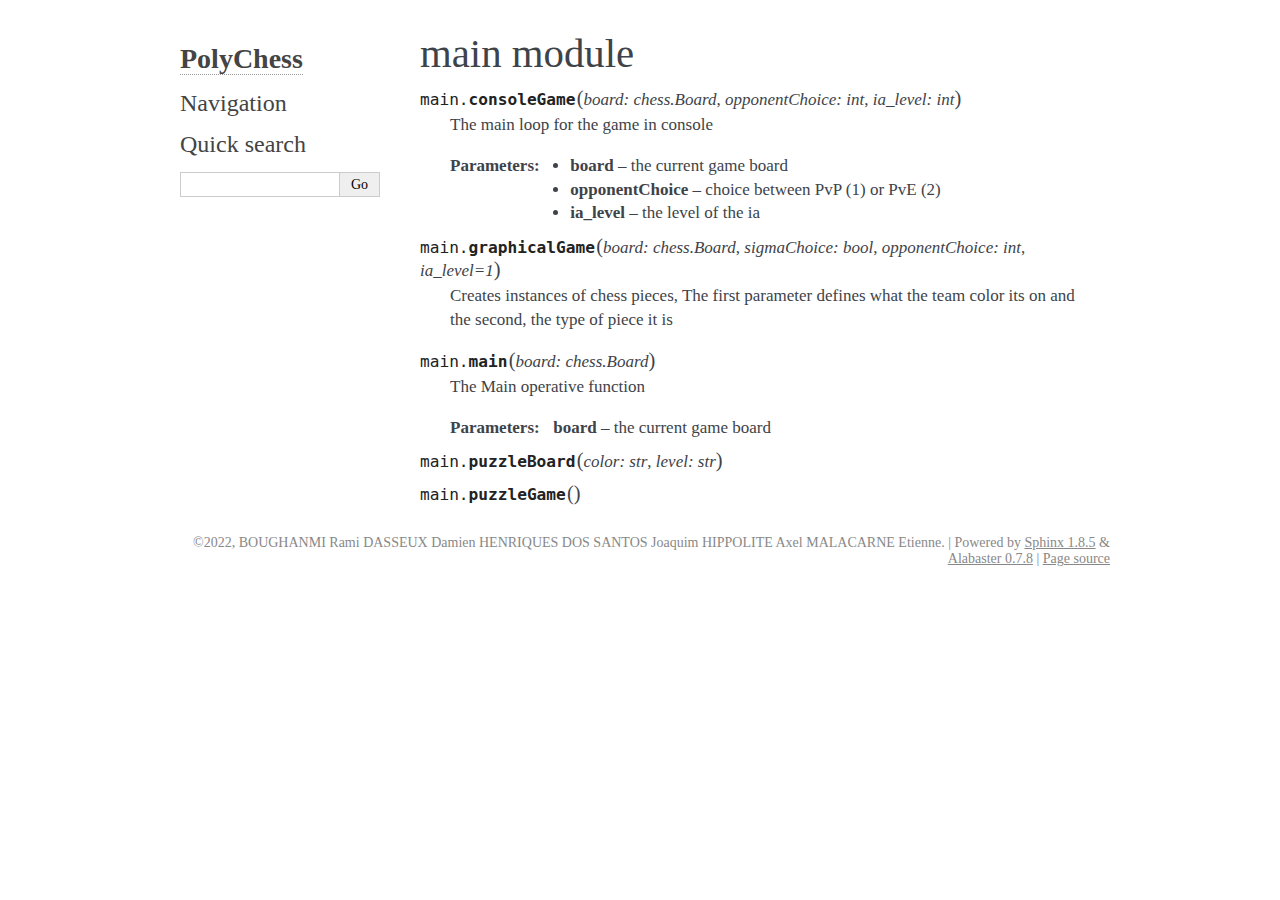
<file: main.html>
<!DOCTYPE html PUBLIC "-//W3C//DTD XHTML 1.0 Transitional//EN"
  "http://www.w3.org/TR/xhtml1/DTD/xhtml1-transitional.dtd">

<html xmlns="http://www.w3.org/1999/xhtml">
  <head>
    <meta http-equiv="X-UA-Compatible" content="IE=Edge"  />
    <meta http-equiv="Content-Type" content="text/html; charset=utf-8" />
    <title>main module &#8212; PolyChess  documentation</title>
    <link rel="stylesheet" href="_static/alabaster.css" type="text/css" />
    <link rel="stylesheet" href="_static/pygments.css" type="text/css" />
    <script type="text/javascript" id="documentation_options" data-url_root="./" src="_static/documentation_options.js"></script>
    <script type="text/javascript" src="_static/jquery.js"></script>
    <script type="text/javascript" src="_static/underscore.js"></script>
    <script type="text/javascript" src="_static/doctools.js"></script>
    <script type="text/javascript" src="_static/language_data.js"></script>
    <link rel="index" title="Index" href="genindex.html" />
    <link rel="search" title="Search" href="search.html" />
   
  <link rel="stylesheet" href="_static/custom.css" type="text/css" />
  
  <meta name="viewport" content="width=device-width, initial-scale=0.9, maximum-scale=0.9" />

  </head><body>
  

    <div class="document">
      <div class="documentwrapper">
        <div class="bodywrapper">
          <div class="body" role="main">
            
  <div class="section" id="module-main">
<span id="main-module"></span><h1>main module<a class="headerlink" href="#module-main" title="Permalink to this headline">¶</a></h1>
<dl class="function">
<dt id="main.consoleGame">
<code class="descclassname">main.</code><code class="descname">consoleGame</code><span class="sig-paren">(</span><em>board: chess.Board</em>, <em>opponentChoice: int</em>, <em>ia_level: int</em><span class="sig-paren">)</span><a class="headerlink" href="#main.consoleGame" title="Permalink to this definition">¶</a></dt>
<dd><p>The main loop for the game in console</p>
<table class="docutils field-list" frame="void" rules="none">
<col class="field-name" />
<col class="field-body" />
<tbody valign="top">
<tr class="field-odd field"><th class="field-name">Parameters:</th><td class="field-body"><ul class="first last simple">
<li><strong>board</strong> – the current game board</li>
<li><strong>opponentChoice</strong> – choice between PvP (1) or PvE (2)</li>
<li><strong>ia_level</strong> – the level of the ia</li>
</ul>
</td>
</tr>
</tbody>
</table>
</dd></dl>

<dl class="function">
<dt id="main.graphicalGame">
<code class="descclassname">main.</code><code class="descname">graphicalGame</code><span class="sig-paren">(</span><em>board: chess.Board</em>, <em>sigmaChoice: bool</em>, <em>opponentChoice: int</em>, <em>ia_level=1</em><span class="sig-paren">)</span><a class="headerlink" href="#main.graphicalGame" title="Permalink to this definition">¶</a></dt>
<dd><p>Creates instances of chess pieces,
The first parameter defines what the team color its on and the second, the type of piece it is</p>
</dd></dl>

<dl class="function">
<dt id="main.main">
<code class="descclassname">main.</code><code class="descname">main</code><span class="sig-paren">(</span><em>board: chess.Board</em><span class="sig-paren">)</span><a class="headerlink" href="#main.main" title="Permalink to this definition">¶</a></dt>
<dd><p>The Main operative function</p>
<table class="docutils field-list" frame="void" rules="none">
<col class="field-name" />
<col class="field-body" />
<tbody valign="top">
<tr class="field-odd field"><th class="field-name">Parameters:</th><td class="field-body"><strong>board</strong> – the current game board</td>
</tr>
</tbody>
</table>
</dd></dl>

<dl class="function">
<dt id="main.puzzleBoard">
<code class="descclassname">main.</code><code class="descname">puzzleBoard</code><span class="sig-paren">(</span><em>color: str</em>, <em>level: str</em><span class="sig-paren">)</span><a class="headerlink" href="#main.puzzleBoard" title="Permalink to this definition">¶</a></dt>
<dd></dd></dl>

<dl class="function">
<dt id="main.puzzleGame">
<code class="descclassname">main.</code><code class="descname">puzzleGame</code><span class="sig-paren">(</span><span class="sig-paren">)</span><a class="headerlink" href="#main.puzzleGame" title="Permalink to this definition">¶</a></dt>
<dd></dd></dl>

</div>


          </div>
        </div>
      </div>
      <div class="sphinxsidebar" role="navigation" aria-label="main navigation">
        <div class="sphinxsidebarwrapper">
<h1 class="logo"><a href="#">PolyChess</a></h1>








<h3>Navigation</h3>

<div class="relations">
<h3>Related Topics</h3>
<ul>
  <li><a href="#">Documentation overview</a><ul>
  </ul></li>
</ul>
</div>
<div id="searchbox" style="display: none" role="search">
  <h3>Quick search</h3>
    <div class="searchformwrapper">
    <form class="search" action="search.html" method="get">
      <input type="text" name="q" />
      <input type="submit" value="Go" />
      <input type="hidden" name="check_keywords" value="yes" />
      <input type="hidden" name="area" value="default" />
    </form>
    </div>
</div>
<script type="text/javascript">$('#searchbox').show(0);</script>
        </div>
      </div>
      <div class="clearer"></div>
    </div>
    <div class="footer">
      &copy;2022, BOUGHANMI Rami DASSEUX Damien HENRIQUES DOS SANTOS Joaquim HIPPOLITE Axel MALACARNE Etienne.
      
      |
      Powered by <a href="http://sphinx-doc.org/">Sphinx 1.8.5</a>
      &amp; <a href="https://github.com/bitprophet/alabaster">Alabaster 0.7.8</a>
      
      |
      <a href="_sources/main.rst.txt"
          rel="nofollow">Page source</a>
    </div>

    

    
  </body>
</html>
</file>
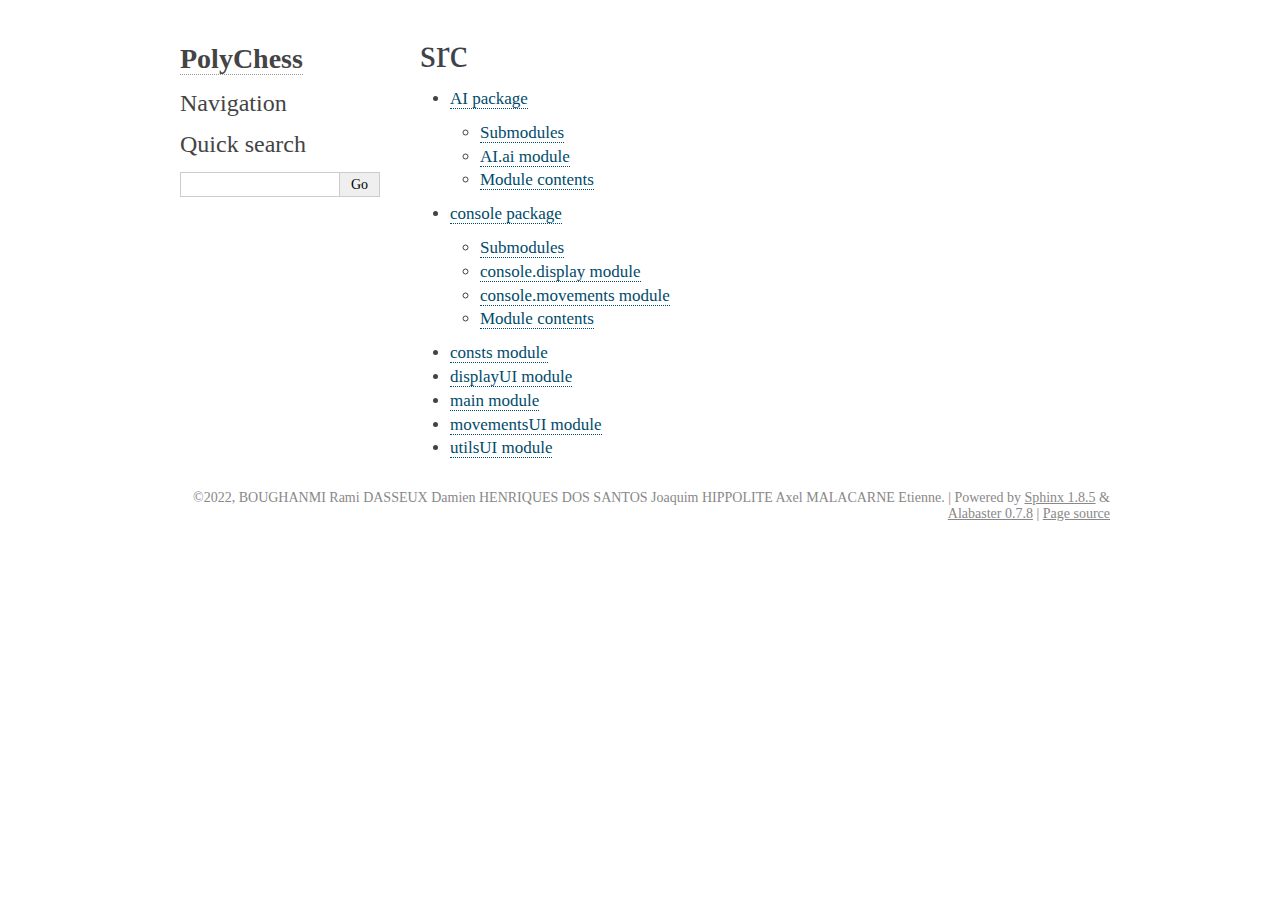
<file: modules.html>
<!DOCTYPE html PUBLIC "-//W3C//DTD XHTML 1.0 Transitional//EN"
  "http://www.w3.org/TR/xhtml1/DTD/xhtml1-transitional.dtd">

<html xmlns="http://www.w3.org/1999/xhtml">
  <head>
    <meta http-equiv="X-UA-Compatible" content="IE=Edge" />
    <meta http-equiv="Content-Type" content="text/html; charset=utf-8" />
    <title>src &#8212; PolyChess  documentation</title>
    <link rel="stylesheet" href="_static/alabaster.css" type="text/css" />
    <link rel="stylesheet" href="_static/pygments.css" type="text/css" />
    <script type="text/javascript" id="documentation_options" data-url_root="./" src="_static/documentation_options.js"></script>
    <script type="text/javascript" src="_static/jquery.js"></script>
    <script type="text/javascript" src="_static/underscore.js"></script>
    <script type="text/javascript" src="_static/doctools.js"></script>
    <script type="text/javascript" src="_static/language_data.js"></script>
    <link rel="index" title="Index" href="genindex.html" />
    <link rel="search" title="Search" href="search.html" />
   
  <link rel="stylesheet" href="_static/custom.css" type="text/css" />
  
  <meta name="viewport" content="width=device-width, initial-scale=0.9, maximum-scale=0.9" />

  </head><body>
  

    <div class="document">
      <div class="documentwrapper">
        <div class="bodywrapper">
          <div class="body" role="main">
            
  <div class="section" id="src">
<h1>src<a class="headerlink" href="#src" title="Permalink to this headline">¶</a></h1>
<div class="toctree-wrapper compound">
<ul>
<li class="toctree-l1"><a class="reference internal" href="AI.html">AI package</a><ul>
<li class="toctree-l2"><a class="reference internal" href="AI.html#submodules">Submodules</a></li>
<li class="toctree-l2"><a class="reference internal" href="AI.html#module-AI.ai">AI.ai module</a></li>
<li class="toctree-l2"><a class="reference internal" href="AI.html#module-AI">Module contents</a></li>
</ul>
</li>
<li class="toctree-l1"><a class="reference internal" href="console.html">console package</a><ul>
<li class="toctree-l2"><a class="reference internal" href="console.html#submodules">Submodules</a></li>
<li class="toctree-l2"><a class="reference internal" href="console.html#module-console.display">console.display module</a></li>
<li class="toctree-l2"><a class="reference internal" href="console.html#module-console.movements">console.movements module</a></li>
<li class="toctree-l2"><a class="reference internal" href="console.html#module-console">Module contents</a></li>
</ul>
</li>
<li class="toctree-l1"><a class="reference internal" href="consts.html">consts module</a></li>
<li class="toctree-l1"><a class="reference internal" href="displayUI.html">displayUI module</a></li>
<li class="toctree-l1"><a class="reference internal" href="main.html">main module</a></li>
<li class="toctree-l1"><a class="reference internal" href="movementsUI.html">movementsUI module</a></li>
<li class="toctree-l1"><a class="reference internal" href="utilsUI.html">utilsUI module</a></li>
</ul>
</div>
</div>


          </div>
        </div>
      </div>
      <div class="sphinxsidebar" role="navigation" aria-label="main navigation">
        <div class="sphinxsidebarwrapper">
<h1 class="logo"><a href="main.html">PolyChess</a></h1>








<h3>Navigation</h3>

<div class="relations">
<h3>Related Topics</h3>
<ul>
  <li><a href="main.html">Documentation overview</a><ul>
  </ul></li>
</ul>
</div>
<div id="searchbox" style="display: none" role="search">
  <h3>Quick search</h3>
    <div class="searchformwrapper">
    <form class="search" action="search.html" method="get">
      <input type="text" name="q" />
      <input type="submit" value="Go" />
      <input type="hidden" name="check_keywords" value="yes" />
      <input type="hidden" name="area" value="default" />
    </form>
    </div>
</div>
<script type="text/javascript">$('#searchbox').show(0);</script>
        </div>
      </div>
      <div class="clearer"></div>
    </div>
    <div class="footer">
      &copy;2022, BOUGHANMI Rami DASSEUX Damien HENRIQUES DOS SANTOS Joaquim HIPPOLITE Axel MALACARNE Etienne.
      
      |
      Powered by <a href="http://sphinx-doc.org/">Sphinx 1.8.5</a>
      &amp; <a href="https://github.com/bitprophet/alabaster">Alabaster 0.7.8</a>
      
      |
      <a href="_sources/modules.rst.txt"
          rel="nofollow">Page source</a>
    </div>

    

    
  </body>
</html>
</file>
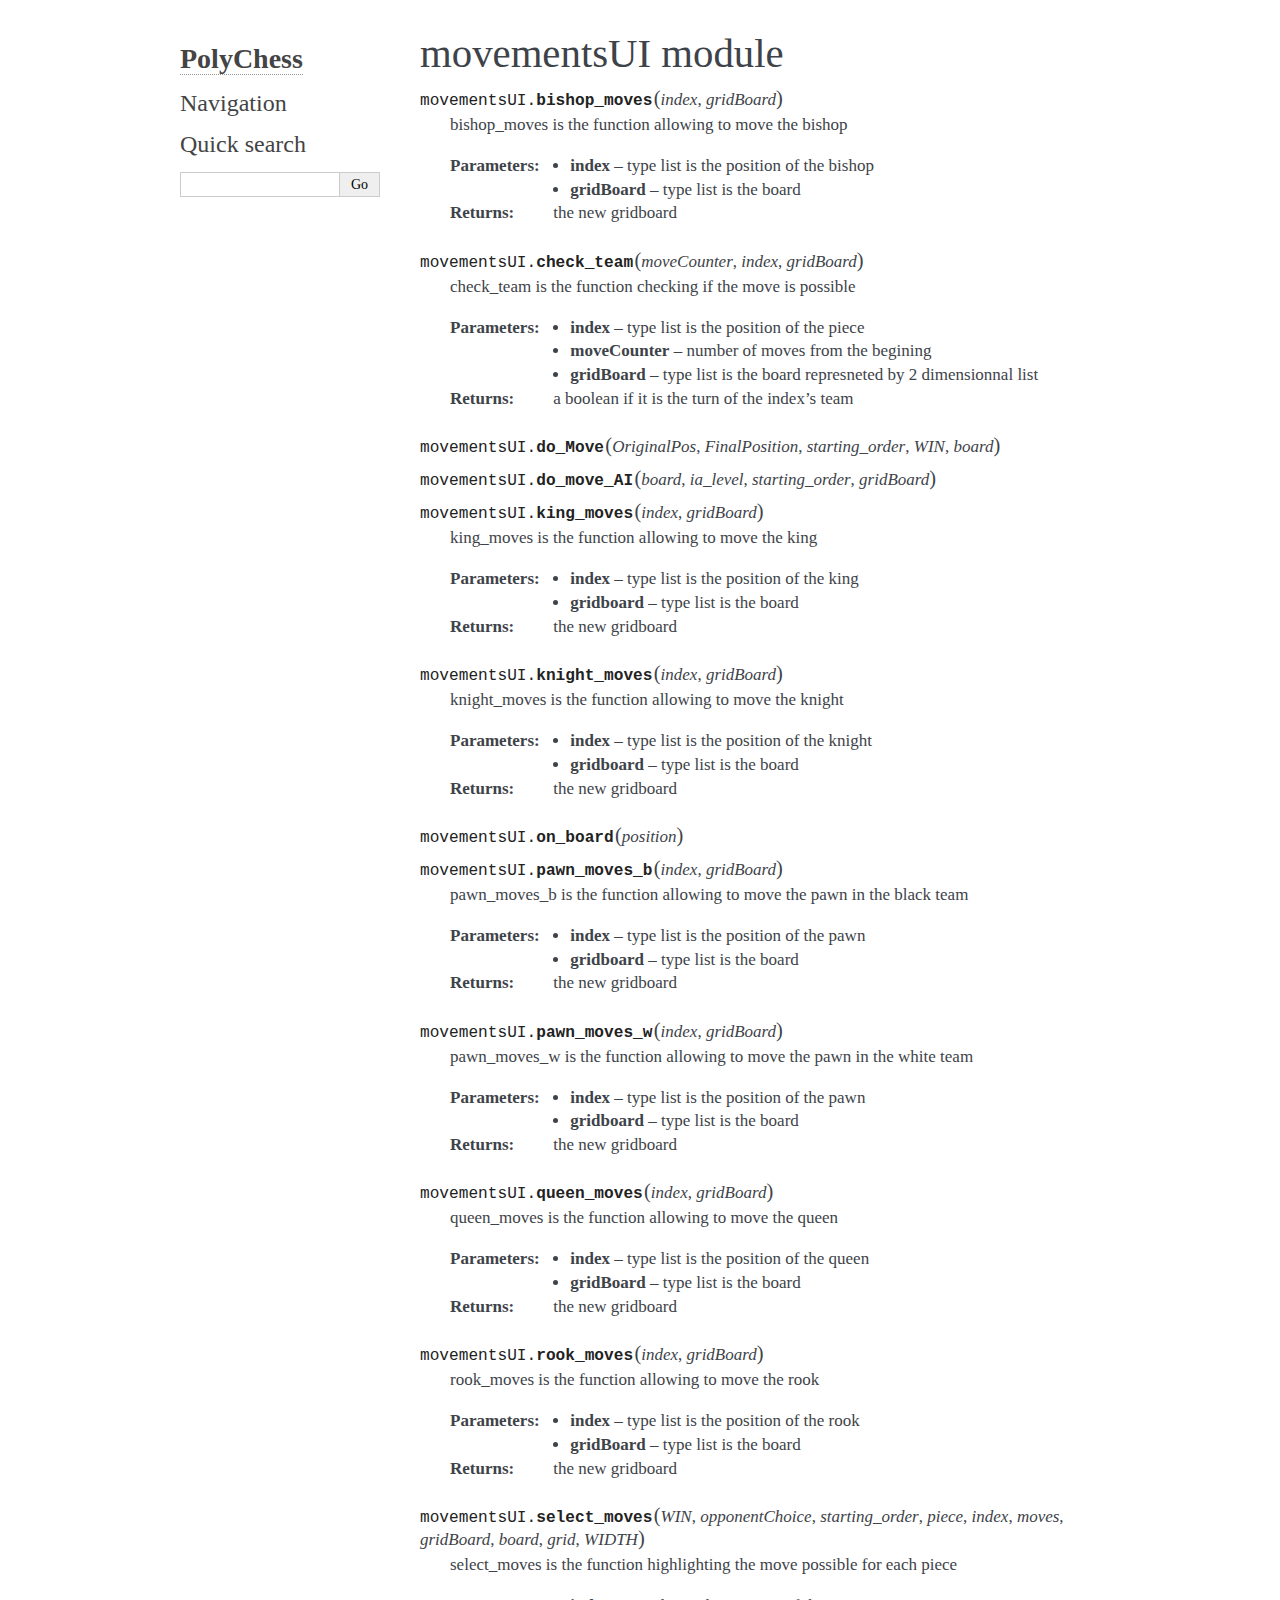
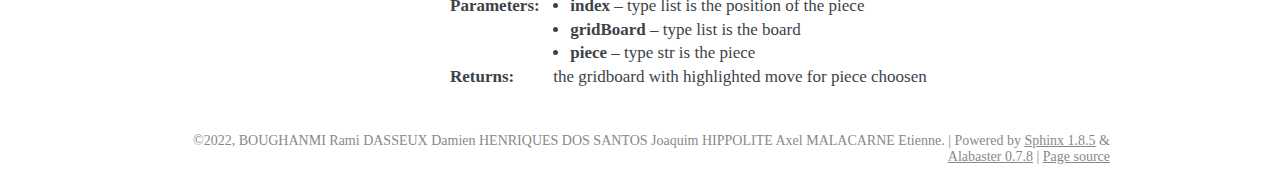
<file: movementsUI.html>
<!DOCTYPE html PUBLIC "-//W3C//DTD XHTML 1.0 Transitional//EN"
  "http://www.w3.org/TR/xhtml1/DTD/xhtml1-transitional.dtd">

<html xmlns="http://www.w3.org/1999/xhtml">
  <head>
    <meta http-equiv="X-UA-Compatible" content="IE=Edge" />
    <meta http-equiv="Content-Type" content="text/html; charset=utf-8" />
    <title>movementsUI module &#8212; PolyChess  documentation</title>
    <link rel="stylesheet" href="_static/alabaster.css" type="text/css" />
    <link rel="stylesheet" href="_static/pygments.css" type="text/css" />
    <script type="text/javascript" id="documentation_options" data-url_root="./" src="_static/documentation_options.js"></script>
    <script type="text/javascript" src="_static/jquery.js"></script>
    <script type="text/javascript" src="_static/underscore.js"></script>
    <script type="text/javascript" src="_static/doctools.js"></script>
    <script type="text/javascript" src="_static/language_data.js"></script>
    <link rel="index" title="Index" href="genindex.html" />
    <link rel="search" title="Search" href="search.html" />
   
  <link rel="stylesheet" href="_static/custom.css" type="text/css" />
  
  <meta name="viewport" content="width=device-width, initial-scale=0.9, maximum-scale=0.9" />

  </head><body>
  

    <div class="document">
      <div class="documentwrapper">
        <div class="bodywrapper">
          <div class="body" role="main">
            
  <div class="section" id="module-movementsUI">
<span id="movementsui-module"></span><h1>movementsUI module<a class="headerlink" href="#module-movementsUI" title="Permalink to this headline">¶</a></h1>
<dl class="function">
<dt id="movementsUI.bishop_moves">
<code class="descclassname">movementsUI.</code><code class="descname">bishop_moves</code><span class="sig-paren">(</span><em>index</em>, <em>gridBoard</em><span class="sig-paren">)</span><a class="headerlink" href="#movementsUI.bishop_moves" title="Permalink to this definition">¶</a></dt>
<dd><p>bishop_moves is the function allowing to move the bishop</p>
<table class="docutils field-list" frame="void" rules="none">
<col class="field-name" />
<col class="field-body" />
<tbody valign="top">
<tr class="field-odd field"><th class="field-name">Parameters:</th><td class="field-body"><ul class="first simple">
<li><strong>index</strong> – type list is the position of the bishop</li>
<li><strong>gridBoard</strong> – type list is the board</li>
</ul>
</td>
</tr>
<tr class="field-even field"><th class="field-name">Returns:</th><td class="field-body"><p class="first last">the new gridboard</p>
</td>
</tr>
</tbody>
</table>
</dd></dl>

<dl class="function">
<dt id="movementsUI.check_team">
<code class="descclassname">movementsUI.</code><code class="descname">check_team</code><span class="sig-paren">(</span><em>moveCounter</em>, <em>index</em>, <em>gridBoard</em><span class="sig-paren">)</span><a class="headerlink" href="#movementsUI.check_team" title="Permalink to this definition">¶</a></dt>
<dd><p>check_team is the function checking if the move is possible</p>
<table class="docutils field-list" frame="void" rules="none">
<col class="field-name" />
<col class="field-body" />
<tbody valign="top">
<tr class="field-odd field"><th class="field-name">Parameters:</th><td class="field-body"><ul class="first simple">
<li><strong>index</strong> – type list is the position of the piece</li>
<li><strong>moveCounter</strong> – number of moves from the begining</li>
<li><strong>gridBoard</strong> – type list is the board represneted by 2 dimensionnal list</li>
</ul>
</td>
</tr>
<tr class="field-even field"><th class="field-name">Returns:</th><td class="field-body"><p class="first last">a boolean if it is the turn of the index’s team</p>
</td>
</tr>
</tbody>
</table>
</dd></dl>

<dl class="function">
<dt id="movementsUI.do_Move">
<code class="descclassname">movementsUI.</code><code class="descname">do_Move</code><span class="sig-paren">(</span><em>OriginalPos</em>, <em>FinalPosition</em>, <em>starting_order</em>, <em>WIN</em>, <em>board</em><span class="sig-paren">)</span><a class="headerlink" href="#movementsUI.do_Move" title="Permalink to this definition">¶</a></dt>
<dd></dd></dl>

<dl class="function">
<dt id="movementsUI.do_move_AI">
<code class="descclassname">movementsUI.</code><code class="descname">do_move_AI</code><span class="sig-paren">(</span><em>board</em>, <em>ia_level</em>, <em>starting_order</em>, <em>gridBoard</em><span class="sig-paren">)</span><a class="headerlink" href="#movementsUI.do_move_AI" title="Permalink to this definition">¶</a></dt>
<dd></dd></dl>

<dl class="function">
<dt id="movementsUI.king_moves">
<code class="descclassname">movementsUI.</code><code class="descname">king_moves</code><span class="sig-paren">(</span><em>index</em>, <em>gridBoard</em><span class="sig-paren">)</span><a class="headerlink" href="#movementsUI.king_moves" title="Permalink to this definition">¶</a></dt>
<dd><p>king_moves is the function allowing to move the king</p>
<table class="docutils field-list" frame="void" rules="none">
<col class="field-name" />
<col class="field-body" />
<tbody valign="top">
<tr class="field-odd field"><th class="field-name">Parameters:</th><td class="field-body"><ul class="first simple">
<li><strong>index</strong> – type list is the position of the king</li>
<li><strong>gridboard</strong> – type list is the board</li>
</ul>
</td>
</tr>
<tr class="field-even field"><th class="field-name">Returns:</th><td class="field-body"><p class="first last">the new gridboard</p>
</td>
</tr>
</tbody>
</table>
</dd></dl>

<dl class="function">
<dt id="movementsUI.knight_moves">
<code class="descclassname">movementsUI.</code><code class="descname">knight_moves</code><span class="sig-paren">(</span><em>index</em>, <em>gridBoard</em><span class="sig-paren">)</span><a class="headerlink" href="#movementsUI.knight_moves" title="Permalink to this definition">¶</a></dt>
<dd><p>knight_moves is the function allowing to move the knight</p>
<table class="docutils field-list" frame="void" rules="none">
<col class="field-name" />
<col class="field-body" />
<tbody valign="top">
<tr class="field-odd field"><th class="field-name">Parameters:</th><td class="field-body"><ul class="first simple">
<li><strong>index</strong> – type list is the position of the knight</li>
<li><strong>gridboard</strong> – type list is the board</li>
</ul>
</td>
</tr>
<tr class="field-even field"><th class="field-name">Returns:</th><td class="field-body"><p class="first last">the new gridboard</p>
</td>
</tr>
</tbody>
</table>
</dd></dl>

<dl class="function">
<dt id="movementsUI.on_board">
<code class="descclassname">movementsUI.</code><code class="descname">on_board</code><span class="sig-paren">(</span><em>position</em><span class="sig-paren">)</span><a class="headerlink" href="#movementsUI.on_board" title="Permalink to this definition">¶</a></dt>
<dd></dd></dl>

<dl class="function">
<dt id="movementsUI.pawn_moves_b">
<code class="descclassname">movementsUI.</code><code class="descname">pawn_moves_b</code><span class="sig-paren">(</span><em>index</em>, <em>gridBoard</em><span class="sig-paren">)</span><a class="headerlink" href="#movementsUI.pawn_moves_b" title="Permalink to this definition">¶</a></dt>
<dd><p>pawn_moves_b is the function allowing to move the pawn in the black team</p>
<table class="docutils field-list" frame="void" rules="none">
<col class="field-name" />
<col class="field-body" />
<tbody valign="top">
<tr class="field-odd field"><th class="field-name">Parameters:</th><td class="field-body"><ul class="first simple">
<li><strong>index</strong> – type list is the position of the pawn</li>
<li><strong>gridboard</strong> – type list is the board</li>
</ul>
</td>
</tr>
<tr class="field-even field"><th class="field-name">Returns:</th><td class="field-body"><p class="first last">the new gridboard</p>
</td>
</tr>
</tbody>
</table>
</dd></dl>

<dl class="function">
<dt id="movementsUI.pawn_moves_w">
<code class="descclassname">movementsUI.</code><code class="descname">pawn_moves_w</code><span class="sig-paren">(</span><em>index</em>, <em>gridBoard</em><span class="sig-paren">)</span><a class="headerlink" href="#movementsUI.pawn_moves_w" title="Permalink to this definition">¶</a></dt>
<dd><p>pawn_moves_w is the function allowing to move the pawn in the white team</p>
<table class="docutils field-list" frame="void" rules="none">
<col class="field-name" />
<col class="field-body" />
<tbody valign="top">
<tr class="field-odd field"><th class="field-name">Parameters:</th><td class="field-body"><ul class="first simple">
<li><strong>index</strong> – type list is the position of the pawn</li>
<li><strong>gridboard</strong> – type list is the board</li>
</ul>
</td>
</tr>
<tr class="field-even field"><th class="field-name">Returns:</th><td class="field-body"><p class="first last">the new gridboard</p>
</td>
</tr>
</tbody>
</table>
</dd></dl>

<dl class="function">
<dt id="movementsUI.queen_moves">
<code class="descclassname">movementsUI.</code><code class="descname">queen_moves</code><span class="sig-paren">(</span><em>index</em>, <em>gridBoard</em><span class="sig-paren">)</span><a class="headerlink" href="#movementsUI.queen_moves" title="Permalink to this definition">¶</a></dt>
<dd><p>queen_moves is the function allowing to move the queen</p>
<table class="docutils field-list" frame="void" rules="none">
<col class="field-name" />
<col class="field-body" />
<tbody valign="top">
<tr class="field-odd field"><th class="field-name">Parameters:</th><td class="field-body"><ul class="first simple">
<li><strong>index</strong> – type list is the position of the queen</li>
<li><strong>gridBoard</strong> – type list is the board</li>
</ul>
</td>
</tr>
<tr class="field-even field"><th class="field-name">Returns:</th><td class="field-body"><p class="first last">the new gridboard</p>
</td>
</tr>
</tbody>
</table>
</dd></dl>

<dl class="function">
<dt id="movementsUI.rook_moves">
<code class="descclassname">movementsUI.</code><code class="descname">rook_moves</code><span class="sig-paren">(</span><em>index</em>, <em>gridBoard</em><span class="sig-paren">)</span><a class="headerlink" href="#movementsUI.rook_moves" title="Permalink to this definition">¶</a></dt>
<dd><p>rook_moves is the function allowing to move the rook</p>
<table class="docutils field-list" frame="void" rules="none">
<col class="field-name" />
<col class="field-body" />
<tbody valign="top">
<tr class="field-odd field"><th class="field-name">Parameters:</th><td class="field-body"><ul class="first simple">
<li><strong>index</strong> – type list is the position of the rook</li>
<li><strong>gridBoard</strong> – type list is the board</li>
</ul>
</td>
</tr>
<tr class="field-even field"><th class="field-name">Returns:</th><td class="field-body"><p class="first last">the new gridboard</p>
</td>
</tr>
</tbody>
</table>
</dd></dl>

<dl class="function">
<dt id="movementsUI.select_moves">
<code class="descclassname">movementsUI.</code><code class="descname">select_moves</code><span class="sig-paren">(</span><em>WIN</em>, <em>opponentChoice</em>, <em>starting_order</em>, <em>piece</em>, <em>index</em>, <em>moves</em>, <em>gridBoard</em>, <em>board</em>, <em>grid</em>, <em>WIDTH</em><span class="sig-paren">)</span><a class="headerlink" href="#movementsUI.select_moves" title="Permalink to this definition">¶</a></dt>
<dd><p>select_moves is the function highlighting the move possible for each piece</p>
<table class="docutils field-list" frame="void" rules="none">
<col class="field-name" />
<col class="field-body" />
<tbody valign="top">
<tr class="field-odd field"><th class="field-name">Parameters:</th><td class="field-body"><ul class="first simple">
<li><strong>index</strong> – type list is the position of the piece</li>
<li><strong>gridBoard</strong> – type list is the board</li>
<li><strong>piece</strong> – type str is the piece</li>
</ul>
</td>
</tr>
<tr class="field-even field"><th class="field-name">Returns:</th><td class="field-body"><p class="first last">the gridboard with highlighted move  for piece choosen</p>
</td>
</tr>
</tbody>
</table>
</dd></dl>

</div>


          </div>
        </div>
      </div>
      <div class="sphinxsidebar" role="navigation" aria-label="main navigation">
        <div class="sphinxsidebarwrapper">
<h1 class="logo"><a href="main.html">PolyChess</a></h1>








<h3>Navigation</h3>

<div class="relations">
<h3>Related Topics</h3>
<ul>
  <li><a href="main.html">Documentation overview</a><ul>
  </ul></li>
</ul>
</div>
<div id="searchbox" style="display: none" role="search">
  <h3>Quick search</h3>
    <div class="searchformwrapper">
    <form class="search" action="search.html" method="get">
      <input type="text" name="q" />
      <input type="submit" value="Go" />
      <input type="hidden" name="check_keywords" value="yes" />
      <input type="hidden" name="area" value="default" />
    </form>
    </div>
</div>
<script type="text/javascript">$('#searchbox').show(0);</script>
        </div>
      </div>
      <div class="clearer"></div>
    </div>
    <div class="footer">
      &copy;2022, BOUGHANMI Rami DASSEUX Damien HENRIQUES DOS SANTOS Joaquim HIPPOLITE Axel MALACARNE Etienne.
      
      |
      Powered by <a href="http://sphinx-doc.org/">Sphinx 1.8.5</a>
      &amp; <a href="https://github.com/bitprophet/alabaster">Alabaster 0.7.8</a>
      
      |
      <a href="_sources/movementsUI.rst.txt"
          rel="nofollow">Page source</a>
    </div>

    

    
  </body>
</html>
</file>
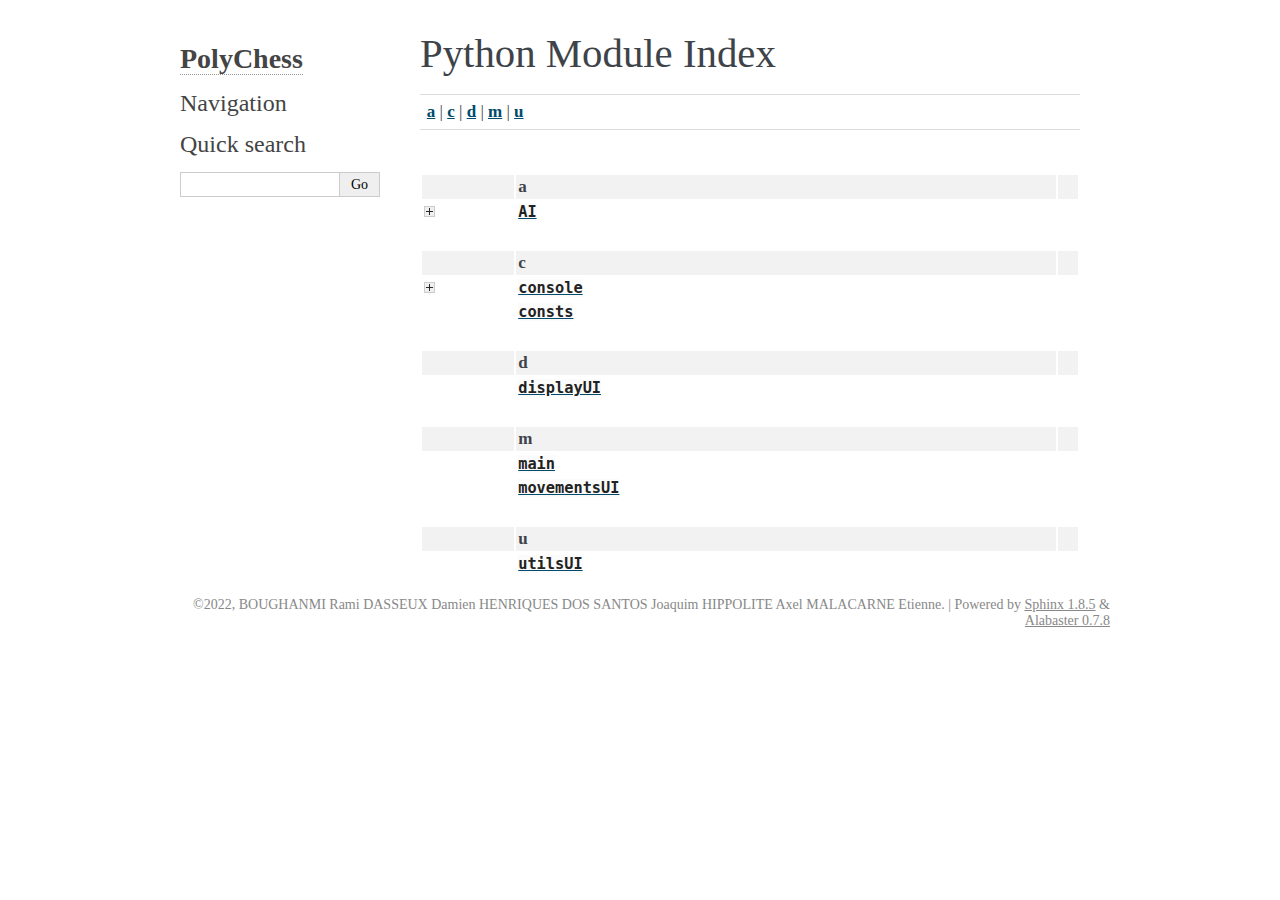
<file: py-modindex.html>
<!DOCTYPE html PUBLIC "-//W3C//DTD XHTML 1.0 Transitional//EN"
  "http://www.w3.org/TR/xhtml1/DTD/xhtml1-transitional.dtd">

<html xmlns="http://www.w3.org/1999/xhtml">
  <head>
    <meta http-equiv="X-UA-Compatible" content="IE=Edge" />
    <meta http-equiv="Content-Type" content="text/html; charset=utf-8" />
    <title>Python Module Index &#8212; PolyChess  documentation</title>
    <link rel="stylesheet" href="_static/alabaster.css" type="text/css" />
    <link rel="stylesheet" href="_static/pygments.css" type="text/css" />
    <script type="text/javascript" id="documentation_options" data-url_root="./" src="_static/documentation_options.js"></script>
    <script type="text/javascript" src="_static/jquery.js"></script>
    <script type="text/javascript" src="_static/underscore.js"></script>
    <script type="text/javascript" src="_static/doctools.js"></script>
    <script type="text/javascript" src="_static/language_data.js"></script>
    <link rel="index" title="Index" href="genindex.html" />
    <link rel="search" title="Search" href="search.html" />

   
  <link rel="stylesheet" href="_static/custom.css" type="text/css" />
  
  <meta name="viewport" content="width=device-width, initial-scale=0.9, maximum-scale=0.9" />


    <script type="text/javascript">
      DOCUMENTATION_OPTIONS.COLLAPSE_INDEX = true;
    </script>


  </head><body>
  

    <div class="document">
      <div class="documentwrapper">
        <div class="bodywrapper">
          <div class="body" role="main">
            

   <h1>Python Module Index</h1>

   <div class="modindex-jumpbox">
   <a href="#cap-a"><strong>a</strong></a> | 
   <a href="#cap-c"><strong>c</strong></a> | 
   <a href="#cap-d"><strong>d</strong></a> | 
   <a href="#cap-m"><strong>m</strong></a> | 
   <a href="#cap-u"><strong>u</strong></a>
   </div>

   <table class="indextable modindextable">
     <tr class="pcap"><td></td><td>&#160;</td><td></td></tr>
     <tr class="cap" id="cap-a"><td></td><td>
       <strong>a</strong></td><td></td></tr>
     <tr>
       <td><img src="_static/minus.png" class="toggler"
              id="toggle-1" style="display: none" alt="-" /></td>
       <td>
       <a href="AI.html#module-AI"><code class="xref">AI</code></a></td><td>
       <em></em></td></tr>
     <tr class="cg-1">
       <td></td>
       <td>&#160;&#160;&#160;
       <a href="AI.html#module-AI.ai"><code class="xref">AI.ai</code></a></td><td>
       <em></em></td></tr>
     <tr class="pcap"><td></td><td>&#160;</td><td></td></tr>
     <tr class="cap" id="cap-c"><td></td><td>
       <strong>c</strong></td><td></td></tr>
     <tr>
       <td><img src="_static/minus.png" class="toggler"
              id="toggle-2" style="display: none" alt="-" /></td>
       <td>
       <a href="console.html#module-console"><code class="xref">console</code></a></td><td>
       <em></em></td></tr>
     <tr class="cg-2">
       <td></td>
       <td>&#160;&#160;&#160;
       <a href="console.html#module-console.display"><code class="xref">console.display</code></a></td><td>
       <em></em></td></tr>
     <tr class="cg-2">
       <td></td>
       <td>&#160;&#160;&#160;
       <a href="console.html#module-console.movements"><code class="xref">console.movements</code></a></td><td>
       <em></em></td></tr>
     <tr>
       <td></td>
       <td>
       <a href="consts.html#module-consts"><code class="xref">consts</code></a></td><td>
       <em></em></td></tr>
     <tr class="pcap"><td></td><td>&#160;</td><td></td></tr>
     <tr class="cap" id="cap-d"><td></td><td>
       <strong>d</strong></td><td></td></tr>
     <tr>
       <td></td>
       <td>
       <a href="displayUI.html#module-displayUI"><code class="xref">displayUI</code></a></td><td>
       <em></em></td></tr>
     <tr class="pcap"><td></td><td>&#160;</td><td></td></tr>
     <tr class="cap" id="cap-m"><td></td><td>
       <strong>m</strong></td><td></td></tr>
     <tr>
       <td></td>
       <td>
       <a href="main.html#module-main"><code class="xref">main</code></a></td><td>
       <em></em></td></tr>
     <tr>
       <td></td>
       <td>
       <a href="movementsUI.html#module-movementsUI"><code class="xref">movementsUI</code></a></td><td>
       <em></em></td></tr>
     <tr class="pcap"><td></td><td>&#160;</td><td></td></tr>
     <tr class="cap" id="cap-u"><td></td><td>
       <strong>u</strong></td><td></td></tr>
     <tr>
       <td></td>
       <td>
       <a href="utilsUI.html#module-utilsUI"><code class="xref">utilsUI</code></a></td><td>
       <em></em></td></tr>
   </table>


          </div>
        </div>
      </div>
      <div class="sphinxsidebar" role="navigation" aria-label="main navigation">
        <div class="sphinxsidebarwrapper">
<h1 class="logo"><a href="main.html">PolyChess</a></h1>








<h3>Navigation</h3>

<div class="relations">
<h3>Related Topics</h3>
<ul>
  <li><a href="main.html">Documentation overview</a><ul>
  </ul></li>
</ul>
</div>
<div id="searchbox" style="display: none" role="search">
  <h3>Quick search</h3>
    <div class="searchformwrapper">
    <form class="search" action="search.html" method="get">
      <input type="text" name="q" />
      <input type="submit" value="Go" />
      <input type="hidden" name="check_keywords" value="yes" />
      <input type="hidden" name="area" value="default" />
    </form>
    </div>
</div>
<script type="text/javascript">$('#searchbox').show(0);</script>
        </div>
      </div>
      <div class="clearer"></div>
    </div>
    <div class="footer">
      &copy;2022, BOUGHANMI Rami DASSEUX Damien HENRIQUES DOS SANTOS Joaquim HIPPOLITE Axel MALACARNE Etienne.
      
      |
      Powered by <a href="http://sphinx-doc.org/">Sphinx 1.8.5</a>
      &amp; <a href="https://github.com/bitprophet/alabaster">Alabaster 0.7.8</a>
      
    </div>

    

    
  </body>
</html>
</file>
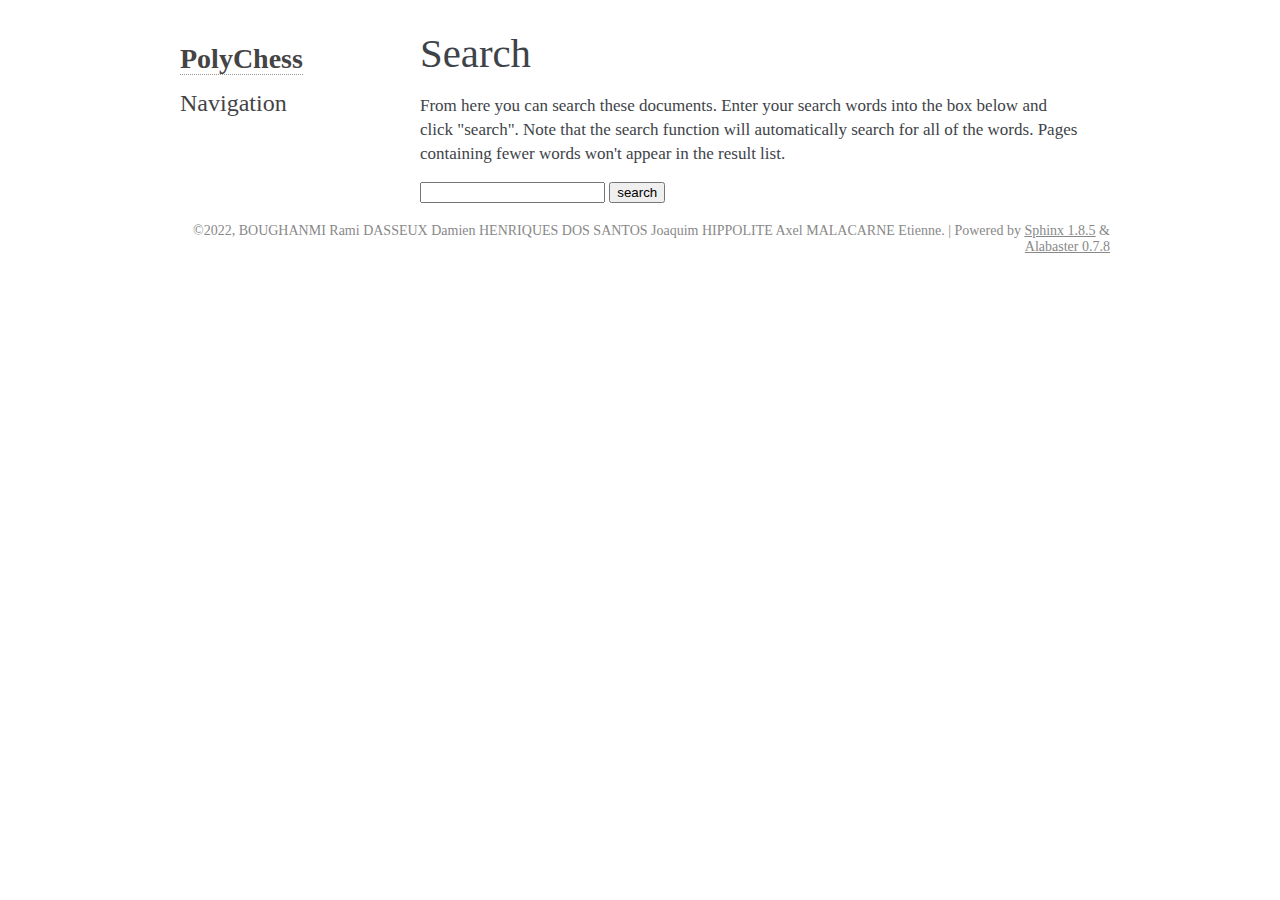
<file: search.html>
<!DOCTYPE html PUBLIC "-//W3C//DTD XHTML 1.0 Transitional//EN"
  "http://www.w3.org/TR/xhtml1/DTD/xhtml1-transitional.dtd">

<html xmlns="http://www.w3.org/1999/xhtml">
  <head>
    <meta http-equiv="X-UA-Compatible" content="IE=Edge"/>
    <meta http-equiv="Content-Type" content="text/html; charset=utf-8" />
    <title>Search &#8212; PolyChess  documentation</title>
    <link rel="stylesheet" href="_static/alabaster.css" type="text/css" />
    <link rel="stylesheet" href="_static/pygments.css" type="text/css" />
    
    <script type="text/javascript" id="documentation_options" data-url_root="./" src="_static/documentation_options.js"></script>
    <script type="text/javascript" src="_static/jquery.js"></script>
    <script type="text/javascript" src="_static/underscore.js"></script>
    <script type="text/javascript" src="_static/doctools.js"></script>
    <script type="text/javascript" src="_static/language_data.js"></script>
    <script type="text/javascript" src="_static/searchtools.js"></script>
    <link rel="index" title="Index" href="genindex.html" />
    <link rel="search" title="Search" href="#" />
  <script type="text/javascript">
    jQuery(function() { Search.loadIndex("searchindex.js"); });
  </script>
  
  <script type="text/javascript" id="searchindexloader"></script>
  
   
  <link rel="stylesheet" href="_static/custom.css" type="text/css" />
  
  <meta name="viewport" content="width=device-width, initial-scale=0.9, maximum-scale=0.9" />


  </head><body>
  

    <div class="document">
      <div class="documentwrapper">
        <div class="bodywrapper">
          <div class="body" role="main">
            
  <h1 id="search-documentation">Search</h1>
  <div id="fallback" class="admonition warning">
  <script type="text/javascript">$('#fallback').hide();</script>
  <p>
    Please activate JavaScript to enable the search
    functionality.
  </p>
  </div>
  <p>
    From here you can search these documents. Enter your search
    words into the box below and click "search". Note that the search
    function will automatically search for all of the words. Pages
    containing fewer words won't appear in the result list.
  </p>
  <form action="" method="get">
    <input type="text" name="q" value="" />
    <input type="submit" value="search" />
    <span id="search-progress" style="padding-left: 10px"></span>
  </form>
  
  <div id="search-results">
  
  </div>

          </div>
        </div>
      </div>
      <div class="sphinxsidebar" role="navigation" aria-label="main navigation">
        <div class="sphinxsidebarwrapper">
<h1 class="logo"><a href="main.html">PolyChess</a></h1>








<h3>Navigation</h3>

<div class="relations">
<h3>Related Topics</h3>
<ul>
  <li><a href="main.html">Documentation overview</a><ul>
  </ul></li>
</ul>
</div>
        </div>
      </div>
      <div class="clearer"></div>
    </div>
    <div class="footer">
      &copy;2022, BOUGHANMI Rami DASSEUX Damien HENRIQUES DOS SANTOS Joaquim HIPPOLITE Axel MALACARNE Etienne.
      
      |
      Powered by <a href="http://sphinx-doc.org/">Sphinx 1.8.5</a>
      &amp; <a href="https://github.com/bitprophet/alabaster">Alabaster 0.7.8</a>
      
    </div>

    

    
  </body>
</html>
</file>
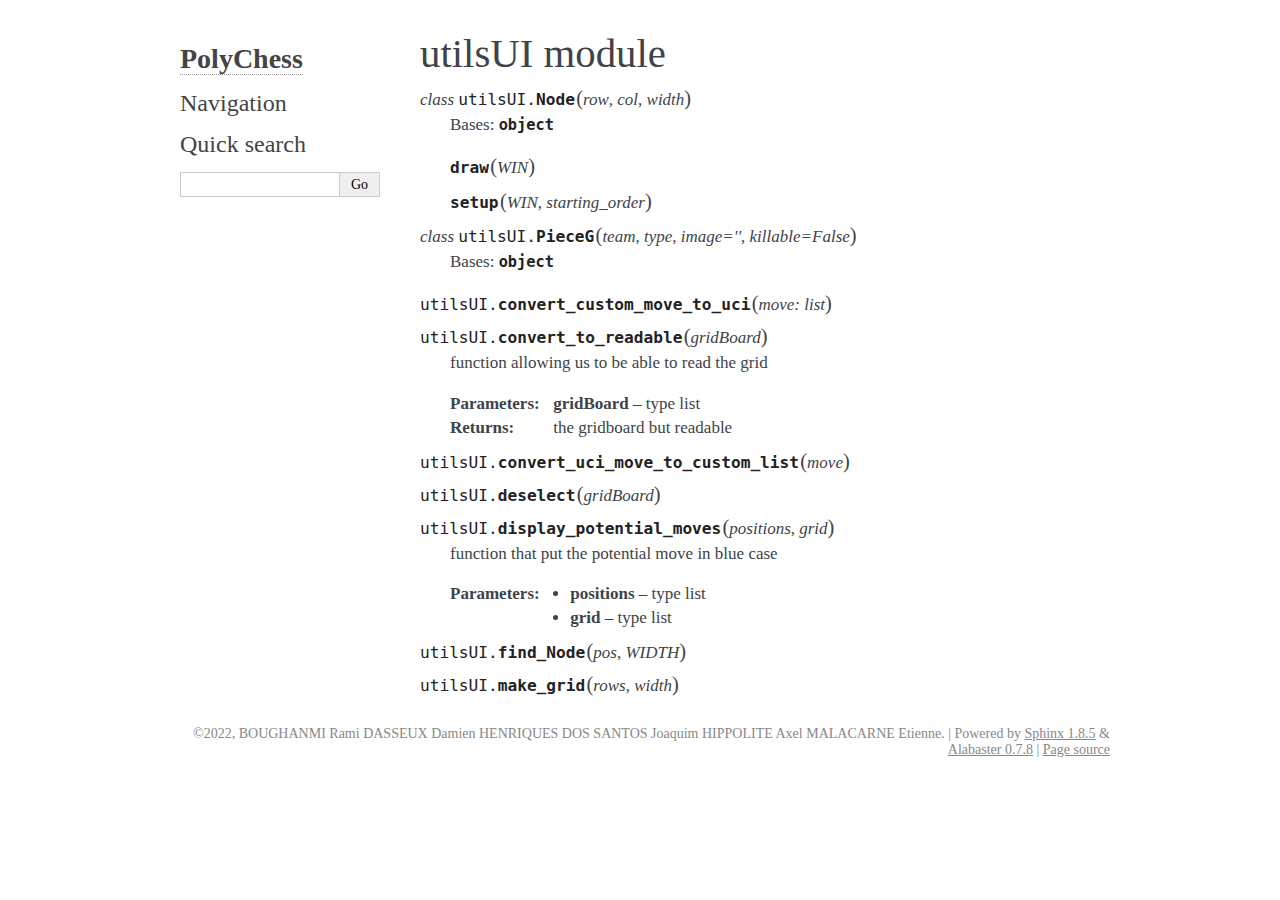
<file: utilsUI.html>
<!DOCTYPE html PUBLIC "-//W3C//DTD XHTML 1.0 Transitional//EN"
  "http://www.w3.org/TR/xhtml1/DTD/xhtml1-transitional.dtd">

<html xmlns="http://www.w3.org/1999/xhtml">
  <head>
    <meta http-equiv="X-UA-Compatible" content="IE=Edge" />
    <meta http-equiv="Content-Type" content="text/html; charset=utf-8" />
    <title>utilsUI module &#8212; PolyChess  documentation</title>
    <link rel="stylesheet" href="_static/alabaster.css" type="text/css" />
    <link rel="stylesheet" href="_static/pygments.css" type="text/css" />
    <script type="text/javascript" id="documentation_options" data-url_root="./" src="_static/documentation_options.js"></script>
    <script type="text/javascript" src="_static/jquery.js"></script>
    <script type="text/javascript" src="_static/underscore.js"></script>
    <script type="text/javascript" src="_static/doctools.js"></script>
    <script type="text/javascript" src="_static/language_data.js"></script>
    <link rel="index" title="Index" href="genindex.html" />
    <link rel="search" title="Search" href="search.html" />
   
  <link rel="stylesheet" href="_static/custom.css" type="text/css" />
  
  <meta name="viewport" content="width=device-width, initial-scale=0.9, maximum-scale=0.9" />

  </head><body>
  

    <div class="document">
      <div class="documentwrapper">
        <div class="bodywrapper">
          <div class="body" role="main">
            
  <div class="section" id="module-utilsUI">
<span id="utilsui-module"></span><h1>utilsUI module<a class="headerlink" href="#module-utilsUI" title="Permalink to this headline">¶</a></h1>
<dl class="class">
<dt id="utilsUI.Node">
<em class="property">class </em><code class="descclassname">utilsUI.</code><code class="descname">Node</code><span class="sig-paren">(</span><em>row</em>, <em>col</em>, <em>width</em><span class="sig-paren">)</span><a class="headerlink" href="#utilsUI.Node" title="Permalink to this definition">¶</a></dt>
<dd><p>Bases: <code class="xref py py-class docutils literal notranslate"><span class="pre">object</span></code></p>
<dl class="method">
<dt id="utilsUI.Node.draw">
<code class="descname">draw</code><span class="sig-paren">(</span><em>WIN</em><span class="sig-paren">)</span><a class="headerlink" href="#utilsUI.Node.draw" title="Permalink to this definition">¶</a></dt>
<dd></dd></dl>

<dl class="method">
<dt id="utilsUI.Node.setup">
<code class="descname">setup</code><span class="sig-paren">(</span><em>WIN</em>, <em>starting_order</em><span class="sig-paren">)</span><a class="headerlink" href="#utilsUI.Node.setup" title="Permalink to this definition">¶</a></dt>
<dd></dd></dl>

</dd></dl>

<dl class="class">
<dt id="utilsUI.PieceG">
<em class="property">class </em><code class="descclassname">utilsUI.</code><code class="descname">PieceG</code><span class="sig-paren">(</span><em>team</em>, <em>type</em>, <em>image=''</em>, <em>killable=False</em><span class="sig-paren">)</span><a class="headerlink" href="#utilsUI.PieceG" title="Permalink to this definition">¶</a></dt>
<dd><p>Bases: <code class="xref py py-class docutils literal notranslate"><span class="pre">object</span></code></p>
</dd></dl>

<dl class="function">
<dt id="utilsUI.convert_custom_move_to_uci">
<code class="descclassname">utilsUI.</code><code class="descname">convert_custom_move_to_uci</code><span class="sig-paren">(</span><em>move: list</em><span class="sig-paren">)</span><a class="headerlink" href="#utilsUI.convert_custom_move_to_uci" title="Permalink to this definition">¶</a></dt>
<dd></dd></dl>

<dl class="function">
<dt id="utilsUI.convert_to_readable">
<code class="descclassname">utilsUI.</code><code class="descname">convert_to_readable</code><span class="sig-paren">(</span><em>gridBoard</em><span class="sig-paren">)</span><a class="headerlink" href="#utilsUI.convert_to_readable" title="Permalink to this definition">¶</a></dt>
<dd><p>function allowing us to be able to read the grid</p>
<table class="docutils field-list" frame="void" rules="none">
<col class="field-name" />
<col class="field-body" />
<tbody valign="top">
<tr class="field-odd field"><th class="field-name">Parameters:</th><td class="field-body"><strong>gridBoard</strong> – type list</td>
</tr>
<tr class="field-even field"><th class="field-name">Returns:</th><td class="field-body">the gridboard but readable</td>
</tr>
</tbody>
</table>
</dd></dl>

<dl class="function">
<dt id="utilsUI.convert_uci_move_to_custom_list">
<code class="descclassname">utilsUI.</code><code class="descname">convert_uci_move_to_custom_list</code><span class="sig-paren">(</span><em>move</em><span class="sig-paren">)</span><a class="headerlink" href="#utilsUI.convert_uci_move_to_custom_list" title="Permalink to this definition">¶</a></dt>
<dd></dd></dl>

<dl class="function">
<dt id="utilsUI.deselect">
<code class="descclassname">utilsUI.</code><code class="descname">deselect</code><span class="sig-paren">(</span><em>gridBoard</em><span class="sig-paren">)</span><a class="headerlink" href="#utilsUI.deselect" title="Permalink to this definition">¶</a></dt>
<dd></dd></dl>

<dl class="function">
<dt id="utilsUI.display_potential_moves">
<code class="descclassname">utilsUI.</code><code class="descname">display_potential_moves</code><span class="sig-paren">(</span><em>positions</em>, <em>grid</em><span class="sig-paren">)</span><a class="headerlink" href="#utilsUI.display_potential_moves" title="Permalink to this definition">¶</a></dt>
<dd><p>function that put the potential move in blue case</p>
<table class="docutils field-list" frame="void" rules="none">
<col class="field-name" />
<col class="field-body" />
<tbody valign="top">
<tr class="field-odd field"><th class="field-name">Parameters:</th><td class="field-body"><ul class="first last simple">
<li><strong>positions</strong> – type list</li>
<li><strong>grid</strong> – type list</li>
</ul>
</td>
</tr>
</tbody>
</table>
</dd></dl>

<dl class="function">
<dt id="utilsUI.find_Node">
<code class="descclassname">utilsUI.</code><code class="descname">find_Node</code><span class="sig-paren">(</span><em>pos</em>, <em>WIDTH</em><span class="sig-paren">)</span><a class="headerlink" href="#utilsUI.find_Node" title="Permalink to this definition">¶</a></dt>
<dd></dd></dl>

<dl class="function">
<dt id="utilsUI.make_grid">
<code class="descclassname">utilsUI.</code><code class="descname">make_grid</code><span class="sig-paren">(</span><em>rows</em>, <em>width</em><span class="sig-paren">)</span><a class="headerlink" href="#utilsUI.make_grid" title="Permalink to this definition">¶</a></dt>
<dd></dd></dl>

</div>


          </div>
        </div>
      </div>
      <div class="sphinxsidebar" role="navigation" aria-label="main navigation">
        <div class="sphinxsidebarwrapper">
<h1 class="logo"><a href="main.html">PolyChess</a></h1>








<h3>Navigation</h3>

<div class="relations">
<h3>Related Topics</h3>
<ul>
  <li><a href="main.html">Documentation overview</a><ul>
  </ul></li>
</ul>
</div>
<div id="searchbox" style="display: none" role="search">
  <h3>Quick search</h3>
    <div class="searchformwrapper">
    <form class="search" action="search.html" method="get">
      <input type="text" name="q" />
      <input type="submit" value="Go" />
      <input type="hidden" name="check_keywords" value="yes" />
      <input type="hidden" name="area" value="default" />
    </form>
    </div>
</div>
<script type="text/javascript">$('#searchbox').show(0);</script>
        </div>
      </div>
      <div class="clearer"></div>
    </div>
    <div class="footer">
      &copy;2022, BOUGHANMI Rami DASSEUX Damien HENRIQUES DOS SANTOS Joaquim HIPPOLITE Axel MALACARNE Etienne.
      
      |
      Powered by <a href="http://sphinx-doc.org/">Sphinx 1.8.5</a>
      &amp; <a href="https://github.com/bitprophet/alabaster">Alabaster 0.7.8</a>
      
      |
      <a href="_sources/utilsUI.rst.txt"
          rel="nofollow">Page source</a>
    </div>

    

    
  </body>
</html>
</file>
<file: _static/alabaster.css>
@import url("basic.css");

/* -- page layout ----------------------------------------------------------- */

body {
    font-family: 'goudy old style', 'minion pro', 'bell mt', Georgia, 'Hiragino Mincho Pro', serif;
    font-size: 17px;
    background-color: white;
    color: #000;
    margin: 0;
    padding: 0;
}


div.document {
    width: 940px;
    margin: 30px auto 0 auto;
}

div.documentwrapper {
    float: left;
    width: 100%;
}

div.bodywrapper {
    margin: 0 0 0 220px;
}

div.sphinxsidebar {
    width: 220px;
    font-size: 14px;
    line-height: 1.5;
}

hr {
    border: 1px solid #B1B4B6;
}

div.body {
    background-color: #ffffff;
    color: #3E4349;
    padding: 0 30px 0 30px;
}

div.body > .section {
    text-align: left;
}

div.footer {
    width: 940px;
    margin: 20px auto 30px auto;
    font-size: 14px;
    color: #888;
    text-align: right;
}

div.footer a {
    color: #888;
}

p.caption {
    font-size: inherit;
}


div.relations {
    display: none;
}


div.sphinxsidebar a {
    color: #444;
    text-decoration: none;
    border-bottom: 1px dotted #999;
}

div.sphinxsidebar a:hover {
    border-bottom: 1px solid #999;
}

div.sphinxsidebarwrapper {
    padding: 18px 10px;
}

div.sphinxsidebarwrapper p.logo {
    padding: 0;
    margin: -10px 0 0 0px;
    text-align: center;
}

div.sphinxsidebarwrapper h1.logo {
    margin-top: -10px;
    text-align: center;
    margin-bottom: 5px;
    text-align: left;
}

div.sphinxsidebarwrapper h1.logo-name {
    margin-top: 0px;
}

div.sphinxsidebarwrapper p.blurb {
    margin-top: 0;
    font-style: normal;
}

div.sphinxsidebar h3,
div.sphinxsidebar h4 {
    font-family: 'Garamond', 'Georgia', serif;
    color: #444;
    font-size: 24px;
    font-weight: normal;
    margin: 0 0 5px 0;
    padding: 0;
}

div.sphinxsidebar h4 {
    font-size: 20px;
}

div.sphinxsidebar h3 a {
    color: #444;
}

div.sphinxsidebar p.logo a,
div.sphinxsidebar h3 a,
div.sphinxsidebar p.logo a:hover,
div.sphinxsidebar h3 a:hover {
    border: none;
}

div.sphinxsidebar p {
    color: #555;
    margin: 10px 0;
}

div.sphinxsidebar ul {
    margin: 10px 0;
    padding: 0;
    color: #000;
}

div.sphinxsidebar ul li.toctree-l1 > a {
    font-size: 120%;
}

div.sphinxsidebar ul li.toctree-l2 > a {
    font-size: 110%;
}

div.sphinxsidebar input {
    border: 1px solid #CCC;
    font-family: 'goudy old style', 'minion pro', 'bell mt', Georgia, 'Hiragino Mincho Pro', serif;
    font-size: 1em;
}

div.sphinxsidebar hr {
    border: none;
    height: 1px;
    color: #AAA;
    background: #AAA;

    text-align: left;
    margin-left: 0;
    width: 50%;
}

/* -- body styles ----------------------------------------------------------- */

a {
    color: #004B6B;
    text-decoration: underline;
}

a:hover {
    color: #6D4100;
    text-decoration: underline;
}

div.body h1,
div.body h2,
div.body h3,
div.body h4,
div.body h5,
div.body h6 {
    font-family: 'Garamond', 'Georgia', serif;
    font-weight: normal;
    margin: 30px 0px 10px 0px;
    padding: 0;
}

div.body h1 { margin-top: 0; padding-top: 0; font-size: 240%; }
div.body h2 { font-size: 180%; }
div.body h3 { font-size: 150%; }
div.body h4 { font-size: 130%; }
div.body h5 { font-size: 100%; }
div.body h6 { font-size: 100%; }

a.headerlink {
    color: #DDD;
    padding: 0 4px;
    text-decoration: none;
}

a.headerlink:hover {
    color: #444;
    background: #EAEAEA;
}

div.body p, div.body dd, div.body li {
    line-height: 1.4em;
}

div.admonition {
    margin: 20px 0px;
    padding: 10px 30px;
    background-color: #FCC;
    border: 1px solid #FAA;
}

div.admonition tt.xref, div.admonition a tt {
    border-bottom: 1px solid #fafafa;
}

dd div.admonition {
    margin-left: -60px;
    padding-left: 60px;
}

div.admonition p.admonition-title {
    font-family: 'Garamond', 'Georgia', serif;
    font-weight: normal;
    font-size: 24px;
    margin: 0 0 10px 0;
    padding: 0;
    line-height: 1;
}

div.admonition p.last {
    margin-bottom: 0;
}

div.highlight {
    background-color: white;
}

dt:target, .highlight {
    background: #FAF3E8;
}

div.note {
    background-color: #EEE;
    border: 1px solid #CCC;
}

div.seealso {
    background-color: #EEE;
    border: 1px solid #CCC;
}

div.topic {
    background-color: #eee;
}

p.admonition-title {
    display: inline;
}

p.admonition-title:after {
    content: ":";
}

pre, tt, code {
    font-family: 'Consolas', 'Menlo', 'Deja Vu Sans Mono', 'Bitstream Vera Sans Mono', monospace;
    font-size: 0.9em;
}

.hll {
    background-color: #FFC;
    margin: 0 -12px;
    padding: 0 12px;
    display: block;
}

img.screenshot {
}

tt.descname, tt.descclassname, code.descname, code.descclassname {
    font-size: 0.95em;
}

tt.descname, code.descname {
    padding-right: 0.08em;
}

img.screenshot {
    -moz-box-shadow: 2px 2px 4px #eee;
    -webkit-box-shadow: 2px 2px 4px #eee;
    box-shadow: 2px 2px 4px #eee;
}

table.docutils {
    border: 1px solid #888;
    -moz-box-shadow: 2px 2px 4px #eee;
    -webkit-box-shadow: 2px 2px 4px #eee;
    box-shadow: 2px 2px 4px #eee;
}

table.docutils td, table.docutils th {
    border: 1px solid #888;
    padding: 0.25em 0.7em;
}

table.field-list, table.footnote {
    border: none;
    -moz-box-shadow: none;
    -webkit-box-shadow: none;
    box-shadow: none;
}

table.footnote {
    margin: 15px 0;
    width: 100%;
    border: 1px solid #EEE;
    background: #FDFDFD;
    font-size: 0.9em;
}

table.footnote + table.footnote {
    margin-top: -15px;
    border-top: none;
}

table.field-list th {
    padding: 0 0.8em 0 0;
}

table.field-list td {
    padding: 0;
}

table.field-list p {
    margin-bottom: 0.8em;
}

table.footnote td.label {
    width: .1px;
    padding: 0.3em 0 0.3em 0.5em;
}

table.footnote td {
    padding: 0.3em 0.5em;
}

dl {
    margin: 0;
    padding: 0;
}

dl dd {
    margin-left: 30px;
}

blockquote {
    margin: 0 0 0 30px;
    padding: 0;
}

ul, ol {
    /* Matches the 30px from the narrow-screen "li > ul" selector below */
    margin: 10px 0 10px 30px;
    padding: 0;
}

pre {
    background: #EEE;
    padding: 7px 30px;
    margin: 15px 0px;
    line-height: 1.3em;
}

dl pre, blockquote pre, li pre {
    margin-left: 0;
    padding-left: 30px;
}

dl dl pre {
    margin-left: -90px;
    padding-left: 90px;
}

tt, code {
    background-color: #ecf0f3;
    color: #222;
    /* padding: 1px 2px; */
}

tt.xref, code.xref, a tt {
    background-color: #FBFBFB;
    border-bottom: 1px solid white;
}

a.reference {
    text-decoration: none;
    border-bottom: 1px dotted #004B6B;
}

/* Don't put an underline on images */
a.image-reference, a.image-reference:hover {
    border-bottom: none;
}

a.reference:hover {
    border-bottom: 1px solid #6D4100;
}

a.footnote-reference {
    text-decoration: none;
    font-size: 0.7em;
    vertical-align: top;
    border-bottom: 1px dotted #004B6B;
}

a.footnote-reference:hover {
    border-bottom: 1px solid #6D4100;
}

a:hover tt, a:hover code {
    background: #EEE;
}


@media screen and (max-width: 870px) {

    div.sphinxsidebar {
    	display: none;
    }

    div.document {
       width: 100%;

    }

    div.documentwrapper {
    	margin-left: 0;
    	margin-top: 0;
    	margin-right: 0;
    	margin-bottom: 0;
    }

    div.bodywrapper {
    	margin-top: 0;
    	margin-right: 0;
    	margin-bottom: 0;
    	margin-left: 0;
    }

    ul {
    	margin-left: 0;
    }

	li > ul {
        /* Matches the 30px from the "ul, ol" selector above */
		margin-left: 30px;
	}

    .document {
    	width: auto;
    }

    .footer {
    	width: auto;
    }

    .bodywrapper {
    	margin: 0;
    }

    .footer {
    	width: auto;
    }

    .github {
        display: none;
    }



}



@media screen and (max-width: 875px) {

    body {
        margin: 0;
        padding: 20px 30px;
    }

    div.documentwrapper {
        float: none;
        background: white;
    }

    div.sphinxsidebar {
        display: block;
        float: none;
        width: 102.5%;
        margin: 50px -30px -20px -30px;
        padding: 10px 20px;
        background: #333;
        color: #FFF;
    }

    div.sphinxsidebar h3, div.sphinxsidebar h4, div.sphinxsidebar p,
    div.sphinxsidebar h3 a {
        color: white;
    }

    div.sphinxsidebar a {
        color: #AAA;
    }

    div.sphinxsidebar p.logo {
        display: none;
    }

    div.document {
        width: 100%;
        margin: 0;
    }

    div.footer {
        display: none;
    }

    div.bodywrapper {
        margin: 0;
    }

    div.body {
        min-height: 0;
        padding: 0;
    }

    .rtd_doc_footer {
        display: none;
    }

    .document {
        width: auto;
    }

    .footer {
        width: auto;
    }

    .footer {
        width: auto;
    }

    .github {
        display: none;
    }
}


/* misc. */

.revsys-inline {
    display: none!important;
}

/* Make nested-list/multi-paragraph items look better in Releases changelog
 * pages. Without this, docutils' magical list fuckery causes inconsistent
 * formatting between different release sub-lists.
 */
div#changelog > div.section > ul > li > p:only-child {
    margin-bottom: 0;
}

/* Hide fugly table cell borders in ..bibliography:: directive output */
table.docutils.citation, table.docutils.citation td, table.docutils.citation th {
  border: none;
  /* Below needed in some edge cases; if not applied, bottom shadows appear */
  -moz-box-shadow: none;
  -webkit-box-shadow: none;
  box-shadow: none;
}
</file>
<file: _static/pygments.css>
.highlight .hll { background-color: #ffffcc }
.highlight  { background: #f8f8f8; }
.highlight .c { color: #8f5902; font-style: italic } /* Comment */
.highlight .err { color: #a40000; border: 1px solid #ef2929 } /* Error */
.highlight .g { color: #000000 } /* Generic */
.highlight .k { color: #004461; font-weight: bold } /* Keyword */
.highlight .l { color: #000000 } /* Literal */
.highlight .n { color: #000000 } /* Name */
.highlight .o { color: #582800 } /* Operator */
.highlight .x { color: #000000 } /* Other */
.highlight .p { color: #000000; font-weight: bold } /* Punctuation */
.highlight .ch { color: #8f5902; font-style: italic } /* Comment.Hashbang */
.highlight .cm { color: #8f5902; font-style: italic } /* Comment.Multiline */
.highlight .cp { color: #8f5902 } /* Comment.Preproc */
.highlight .cpf { color: #8f5902; font-style: italic } /* Comment.PreprocFile */
.highlight .c1 { color: #8f5902; font-style: italic } /* Comment.Single */
.highlight .cs { color: #8f5902; font-style: italic } /* Comment.Special */
.highlight .gd { color: #a40000 } /* Generic.Deleted */
.highlight .ge { color: #000000; font-style: italic } /* Generic.Emph */
.highlight .gr { color: #ef2929 } /* Generic.Error */
.highlight .gh { color: #000080; font-weight: bold } /* Generic.Heading */
.highlight .gi { color: #00A000 } /* Generic.Inserted */
.highlight .go { color: #888888 } /* Generic.Output */
.highlight .gp { color: #745334 } /* Generic.Prompt */
.highlight .gs { color: #000000; font-weight: bold } /* Generic.Strong */
.highlight .gu { color: #800080; font-weight: bold } /* Generic.Subheading */
.highlight .gt { color: #a40000; font-weight: bold } /* Generic.Traceback */
.highlight .kc { color: #004461; font-weight: bold } /* Keyword.Constant */
.highlight .kd { color: #004461; font-weight: bold } /* Keyword.Declaration */
.highlight .kn { color: #004461; font-weight: bold } /* Keyword.Namespace */
.highlight .kp { color: #004461; font-weight: bold } /* Keyword.Pseudo */
.highlight .kr { color: #004461; font-weight: bold } /* Keyword.Reserved */
.highlight .kt { color: #004461; font-weight: bold } /* Keyword.Type */
.highlight .ld { color: #000000 } /* Literal.Date */
.highlight .m { color: #990000 } /* Literal.Number */
.highlight .s { color: #4e9a06 } /* Literal.String */
.highlight .na { color: #c4a000 } /* Name.Attribute */
.highlight .nb { color: #004461 } /* Name.Builtin */
.highlight .nc { color: #000000 } /* Name.Class */
.highlight .no { color: #000000 } /* Name.Constant */
.highlight .nd { color: #888888 } /* Name.Decorator */
.highlight .ni { color: #ce5c00 } /* Name.Entity */
.highlight .ne { color: #cc0000; font-weight: bold } /* Name.Exception */
.highlight .nf { color: #000000 } /* Name.Function */
.highlight .nl { color: #f57900 } /* Name.Label */
.highlight .nn { color: #000000 } /* Name.Namespace */
.highlight .nx { color: #000000 } /* Name.Other */
.highlight .py { color: #000000 } /* Name.Property */
.highlight .nt { color: #004461; font-weight: bold } /* Name.Tag */
.highlight .nv { color: #000000 } /* Name.Variable */
.highlight .ow { color: #004461; font-weight: bold } /* Operator.Word */
.highlight .w { color: #f8f8f8; text-decoration: underline } /* Text.Whitespace */
.highlight .mb { color: #990000 } /* Literal.Number.Bin */
.highlight .mf { color: #990000 } /* Literal.Number.Float */
.highlight .mh { color: #990000 } /* Literal.Number.Hex */
.highlight .mi { color: #990000 } /* Literal.Number.Integer */
.highlight .mo { color: #990000 } /* Literal.Number.Oct */
.highlight .sa { color: #4e9a06 } /* Literal.String.Affix */
.highlight .sb { color: #4e9a06 } /* Literal.String.Backtick */
.highlight .sc { color: #4e9a06 } /* Literal.String.Char */
.highlight .dl { color: #4e9a06 } /* Literal.String.Delimiter */
.highlight .sd { color: #8f5902; font-style: italic } /* Literal.String.Doc */
.highlight .s2 { color: #4e9a06 } /* Literal.String.Double */
.highlight .se { color: #4e9a06 } /* Literal.String.Escape */
.highlight .sh { color: #4e9a06 } /* Literal.String.Heredoc */
.highlight .si { color: #4e9a06 } /* Literal.String.Interpol */
.highlight .sx { color: #4e9a06 } /* Literal.String.Other */
.highlight .sr { color: #4e9a06 } /* Literal.String.Regex */
.highlight .s1 { color: #4e9a06 } /* Literal.String.Single */
.highlight .ss { color: #4e9a06 } /* Literal.String.Symbol */
.highlight .bp { color: #3465a4 } /* Name.Builtin.Pseudo */
.highlight .fm { color: #000000 } /* Name.Function.Magic */
.highlight .vc { color: #000000 } /* Name.Variable.Class */
.highlight .vg { color: #000000 } /* Name.Variable.Global */
.highlight .vi { color: #000000 } /* Name.Variable.Instance */
.highlight .vm { color: #000000 } /* Name.Variable.Magic */
.highlight .il { color: #990000 } /* Literal.Number.Integer.Long */
</file>
<file: _static/custom.css>
/* This file intentionally left blank. */
</file>
